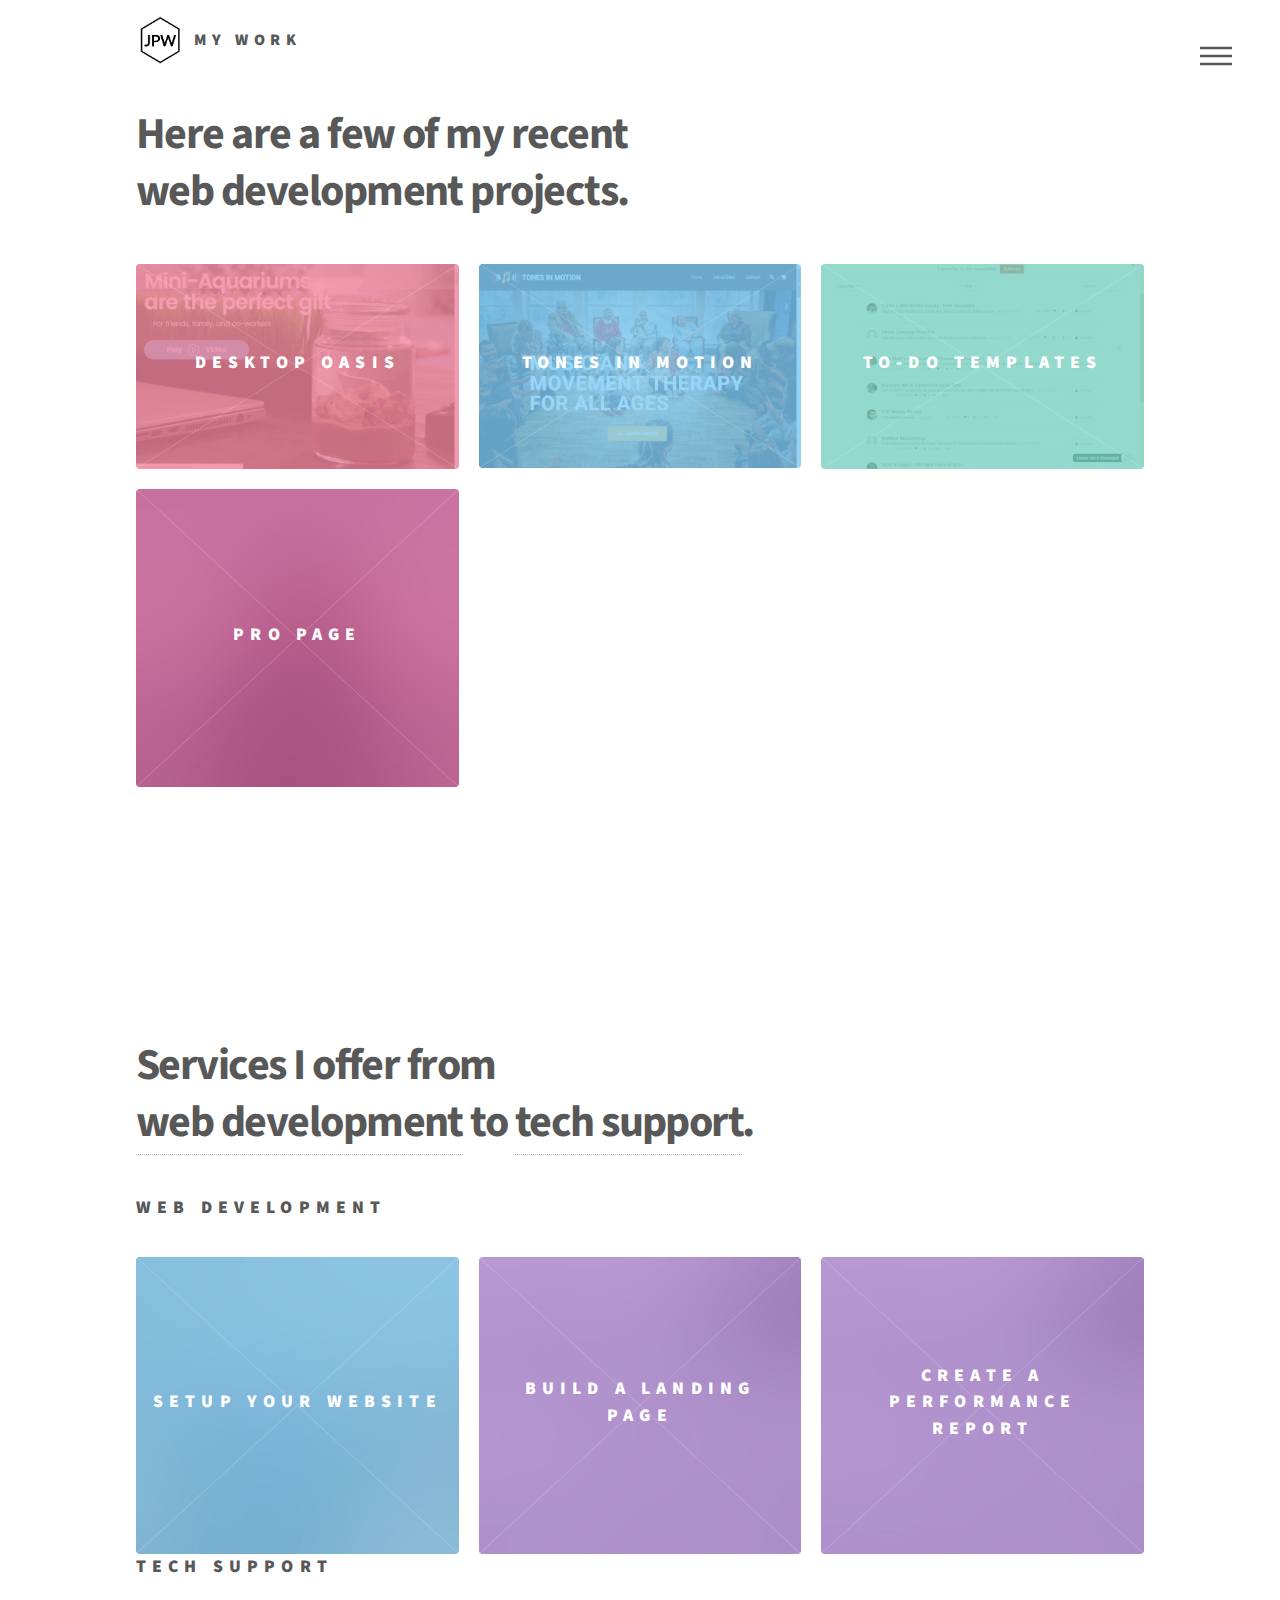
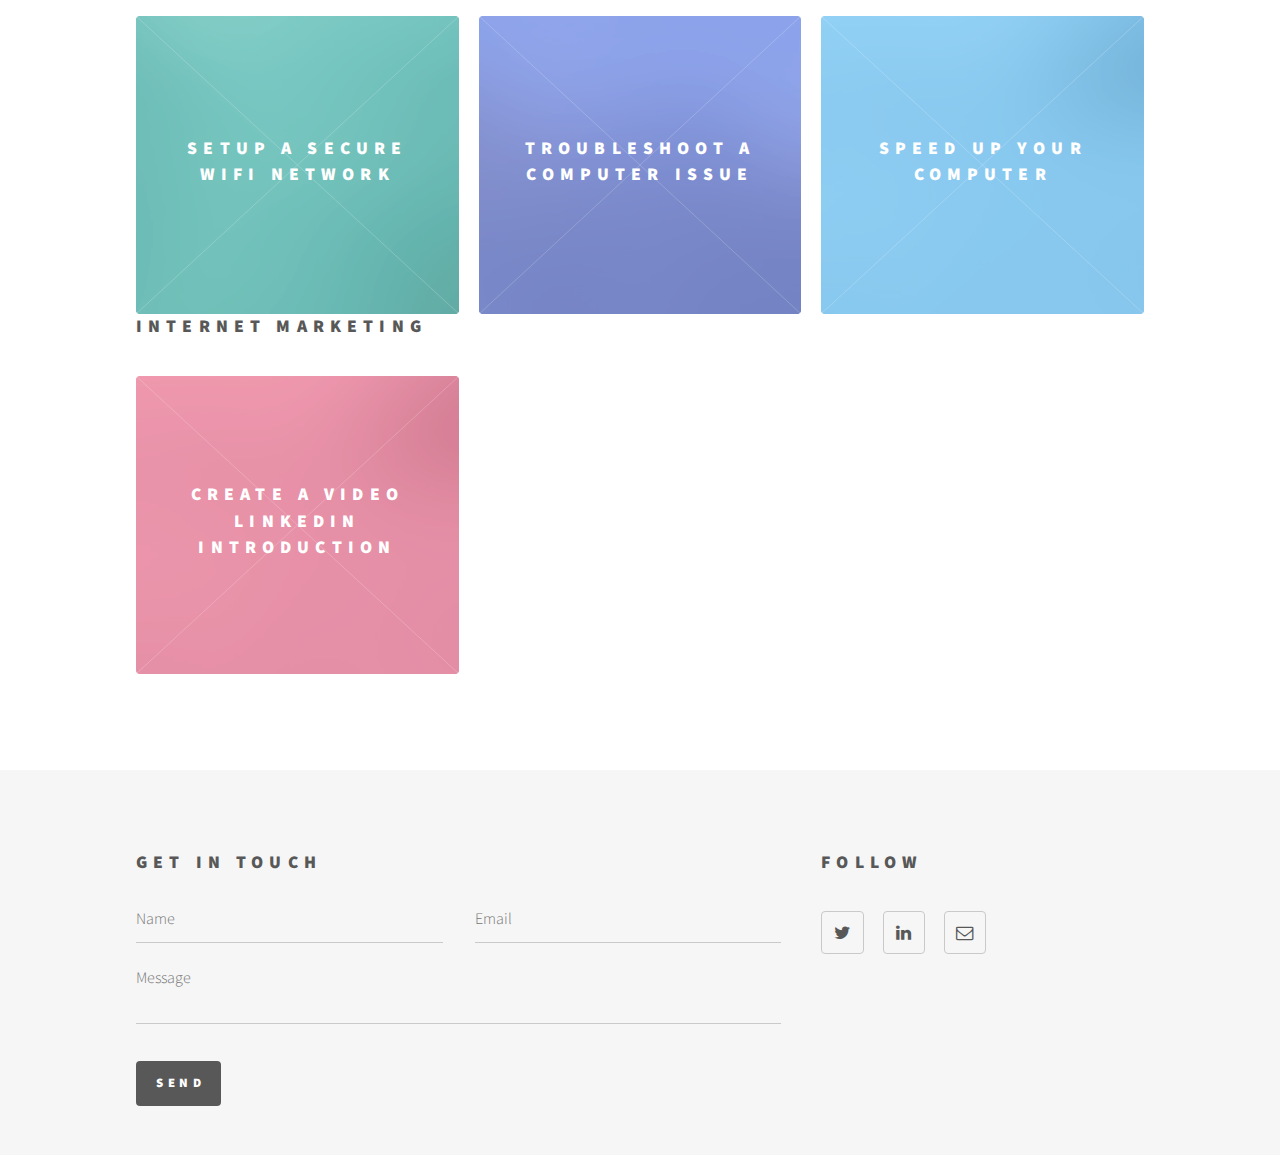
<file: portfolio/index.html>
<!DOCTYPE HTML>
<html>
	<head>
		<title>Jeffrey's Portfolio and Services</title>
		<meta charset="utf-8" />
		<meta name="viewport" content="width=device-width, initial-scale=1" />
		<!--[if lte IE 8]><script src="assets/js/ie/html5shiv.js"></script><![endif]-->
		<link rel="stylesheet" href="assets/css/main.css" />
		<!--[if lte IE 9]><link rel="stylesheet" href="assets/css/ie9.css" /><![endif]-->
		<!--[if lte IE 8]><link rel="stylesheet" href="assets/css/ie8.css" /><![endif]-->
	</head>
	<body>
		<!-- Wrapper -->
			<div id="wrapper">

				<!-- Header -->
					<header id="header">
						<div class="inner">

							<!-- Logo -->
								<a href="index.html" class="logo">
									<span class="symbol"><img src="images/jpw-badge.png" alt="" /></span><span class="title">My Work</span>
								</a>

							<!-- Nav -->
								<nav>
									<ul>
										<li><a href="#menu">Menu</a></li>
									</ul>
								</nav>

						</div>
					</header>

				<!-- Menu -->
					<nav id="menu">
						<h2>Menu</h2>
						<ul>
							<li><a href="https://jeffreypwyman.com">Home</a></li>
							<li><a href="index.html">Portfolio</a></li>
							<li><a href="index.html#services">Services</a></li>
							<li><a href="https://blog.jeffreypwyman.com">Blog</a></li>
							<li><a href="http://newsletter.jeffreypwyman.com">Newsletter</a></li>
							<li><a href="about.html">About</a></li>
							<li><a href="index.html#contact">Contact</a></li>
						</ul>
					</nav>

				<!-- Main -->
					<div id="main">
						<div class="inner">
							<header>
								<h1>Here are a few of my recent </br>web development projects.</h1>
								<!-- <p>Each project was designed to solve a problem. For example:
									<ul>
										<li>How might I establish a retail brand?</li>
										<li>How might I process payments from customers?</li>
										<li>How might I build a web product for my user base?</li>
									</ul>
								</p> -->
							</header>
							<section class="tiles">
								<article class="style1">
									<span class="image">
										<img src="images/desktopoasis.gif" alt="" />
									</span>
									<a href="#">
										<h2>Desktop Oasis</h2>
										<div class="content">
											<p>Website Development for B2B Retail</p>
										</div>
									</a>
								</article>
								<article class="style2">
									<span class="image">
										<img src="images/tonesinmotion.gif" alt="" />
									</span>
									<a href="#">
										<h2>Tones in Motion</h2>
										<div class="content">
											<p>Website Development and Graphics</p>
										</div>
									</a>
								</article>
								<article class="style3">
									<span class="image">
										<img src="images/todotemplates.gif" alt="" />
									</span>
									<a href="#">
										<h2>To-Do Templates</h2>
										<div class="content">
											<p>Website Development and Community Building</p>
										</div>
									</a>
								</article>
								<article class="style4">
									<span class="image">
										<img src="images/pic04.jpg" alt="" />
									</span>
									<a href="#">
										<h2>Pro Page</h2>
										<div class="content">
											<p>Sed nisl arcu euismod sit amet nisi lorem etiam dolor veroeros et feugiat.</p>
										</div>
									</a>
								</article>
								<!--<article class="style5">
									<span class="image">
										<img src="images/pic05.jpg" alt="" />
									</span>
									<a href="#">
										<h2>Aliquam</h2>
										<div class="content">
											<p>Sed nisl arcu euismod sit amet nisi lorem etiam dolor veroeros et feugiat.</p>
										</div>
									</a>
								</article>
								<article class="style6">
									<span class="image">
										<img src="images/pic06.jpg" alt="" />
									</span>
									<a href="#">
										<h2>Veroeros</h2>
										<div class="content">
											<p>Sed nisl arcu euismod sit amet nisi lorem etiam dolor veroeros et feugiat.</p>
										</div>
									</a>
								</article>-->

							</section>
						</div>

				<div class="inner" style="padding-top:250px;">
						<!-- services -->
						<header>
							<h1 id="services">Services I offer from </br><a href="#">web development</a> to <a href="#">tech support</a>.</h1>
							<h2>Web Development</h2>
						</header>

						<section class="tiles">
							<!-- <article class="style1">
								<span class="image">
									<img src="images/pic01.jpg" alt="" />
								</span>
								<a href="#">
									<h2>Choose a Website Platform</h2>
									<div class="content">
										<p>Website Development and Retail Marketing</p>
									</div>
								</a>
							</article> -->
							<article class="style2">
								<span class="image">
									<img src="images/pic01.jpg" alt="" />
								</span>
								<a href="#">
									<h2>Setup Your Website</h2>
									<div class="content">
										<p>Website Development and Graphics</p>
									</div>
								</a>
							</article>
							<!-- <article class="style3">
								<span class="image">
									<img src="images/pic01.jpg" alt="" />
								</span>
								<a href="#">
									<h2>Install SSL Certificate</h2>
									<div class="content">
										<p>Website Development and Community Building</p>
									</div>
								</a>
							</article> -->
							 <!-- <article class="style4">
								<span class="image">
									<img src="images/pic04.jpg" alt="" />
								</span>
								<a href="#">
									<h2>Setup Email for Your Domain</h2>
									<div class="content">
										<p>Sed nisl arcu euismod sit amet nisi lorem etiam dolor veroeros et feugiat.</p>
									</div>
								</a>
							</article> -->
							<article class="style5">
								<span class="image">
									<img src="images/pic05.jpg" alt="" />
								</span>
								<a href="#">
									<h2>Build a Landing Page</h2>
									<div class="content">
										<p>Sed nisl arcu euismod sit amet nisi lorem etiam dolor veroeros et feugiat.</p>
									</div>
								</a>
							</article>
							<!-- <article class="style6">
								<span class="image">
									<img src="images/pic06.jpg" alt="" />
								</span>
								<a href="#">
									<h2>Setup Email Marketing Campaigns</h2>
									<div class="content">
										<p>Sed nisl arcu euismod sit amet nisi lorem etiam dolor veroeros et feugiat.</p>
									</div>
								</a>
							</article> -->
							<!-- <article class="style4">
						 	<span class="image">
						 		<img src="images/pic04.jpg" alt="" />
						 	</span>
						 	<a href="#">
						 		<h2>Setup Website Analytics</h2>
						 		<div class="content">
						 			<p>Sed nisl arcu euismod sit amet nisi lorem etiam dolor veroeros et feugiat.</p>
						 		</div>
						 	</a>
						 </article> -->
						 <article class="style5">
						 	<span class="image">
						 		<img src="images/pic05.jpg" alt="" />
						 	</span>
						 	<a href="#">
						 		<h2>Create a Performance Report</h2>
						 		<div class="content">
						 			<p>Sed nisl arcu euismod sit amet nisi lorem etiam dolor veroeros et feugiat.</p>
						 		</div>
						 	</a>
						 </article>
						 <!-- <article class="style6">
						 	<span class="image">
						 		<img src="images/pic06.jpg" alt="" />
						 	</span>
						 	<a href="#">
						 		<h2>Optimize Website Performance</h2>
						 		<div class="content">
						 			<p>Sed nisl arcu euismod sit amet nisi lorem etiam dolor veroeros et feugiat.</p>
						 		</div>
						 	</a>
						 </article> -->
						</section>

						<header>
							<h2>Tech Support</h2>
						</header>
						<section class="tiles">
							<!-- <article class="style1">
								<span class="image">
									<img src="images/pic02.jpg" alt="" />
								</span>
								<a href="#">
									<h2>Setup a New Computer</h2>
									<div class="content">
										<p>Website Development and Retail Marketing</p>
									</div>
								</a>
							</article> -->
							<!-- <article class="style2">
								<span class="image">
									<img src="images/pic02.jpg" alt="" />
								</span>
								<a href="#">
									<h2>Setup a New Mobile Device</h2>
									<div class="content">
										<p>Website Development and Graphics</p>
									</div>
								</a>
							</article> -->
							<article class="style3">
								<span class="image">
									<img src="images/pic02.jpg" alt="" />
								</span>
								<a href="#">
									<h2>Setup a Secure WiFi Network</h2>
									<div class="content">
										<p>Website Development and Community Building</p>
									</div>
								</a>
							</article>
							<!--
							 <article class="style4">
								<span class="image">
									<img src="images/pic04.jpg" alt="" />
								</span>
								<a href="#">
									<h2>Setup a New Printer</h2>
									<div class="content">
										<p>Sed nisl arcu euismod sit amet nisi lorem etiam dolor veroeros et feugiat.</p>
									</div>
								</a>
							</article>
							<article class="style5">
								<span class="image">
									<img src="images/pic05.jpg" alt="" />
								</span>
								<a href="#">
									<h2>Install or Uninstall Software</h2>
									<div class="content">
										<p>Sed nisl arcu euismod sit amet nisi lorem etiam dolor veroeros et feugiat.</p>
									</div>
								</a>
							</article> -->
							<article class="style6">
								<span class="image">
									<img src="images/pic06.jpg" alt="" />
								</span>
								<a href="#">
									<h2>Troubleshoot a Computer Issue</h2>
									<div class="content">
										<p>Sed nisl arcu euismod sit amet nisi lorem etiam dolor veroeros et feugiat.</p>
									</div>
								</a>
							</article>
							<!-- <article class="style1">
								<span class="image">
									<img src="images/pic05.jpg" alt="" />
								</span>
								<a href="#">
									<h2>Remove Virus or Malware</h2>
									<div class="content">
										<p>Website Development and Retail Marketing</p>
									</div>
								</a>
							</article> -->
							<article class="style2">
								<span class="image">
									<img src="images/pic05.jpg" alt="" />
								</span>
								<a href="#">
									<h2>Speed Up Your Computer</h2>
									<div class="content">
										<p>Website Development and Graphics</p>
									</div>
								</a>
							</article>
							<!-- <article class="style3">
								<span class="image">
									<img src="images/pic05.jpg" alt="" />
								</span>
								<a href="#">
									<h2>Backup or Restore Your Computer</h2>
									<div class="content">
										<p>Website Development and Community Building</p>
									</div>
								</a>
							</article> -->

						</section>
						<!-- end tech support -->

						<header>
							<h2>Internet Marketing</h2>
						</header>
						<section class="tiles">
							<article class="style1">
								<span class="image">
									<img src="images/pic05.jpg" alt="" />
								</span>
								<a href="#">
									<h2>Create a Video LinkedIn Introduction</h2>
									<div class="content">
										<p>Website Development and Retail Marketing</p>
									</div>
								</a>
							</article>
							<!-- <article class="style2">
								<span class="image">
									<img src="images/pic05.jpg" alt="" />
								</span>
								<a href="#">
									<h2>Setup Social Media Accounts</h2>
									<div class="content">
										<p>Website Development and Graphics</p>
									</div>
								</a>
							</article>
							<article class="style3">
								<span class="image">
									<img src="images/pic05.jpg" alt="" />
								</span>
								<a href="#">
									<h2>Setup Business Automation</h2>
									<div class="content">
										<p>Website Development and Community Building</p>
									</div>
								</a>
							</article> -->

						</section>
						<!-- end internet marketing -->

						</div>
					</div>

				<!-- Footer -->
					<footer id="footer">
						<div class="inner">
							<section id="contact">
								<h2>Get in touch</h2>
								<form method="post" action="#">
									<div class="field half first">
										<input type="text" name="name" id="name" placeholder="Name" />
									</div>
									<div class="field half">
										<input type="email" name="email" id="email" placeholder="Email" />
									</div>
									<div class="field">
										<textarea name="message" id="message" placeholder="Message"></textarea>
									</div>
									<ul class="actions">
										<li><input type="submit" value="Send" class="special" /></li>
									</ul>
								</form>
							</section>
							<section>
								<h2>Follow</h2>
								<ul class="icons">
									<li><a href="#" class="icon style2 fa-twitter"><span class="label">Twitter</span></a></li>
									<li><a href="#" class="icon style2 fa-linkedin"><span class="label">LinkedIn</span></a></li>
									<!-- <li><a href="#" class="icon style2 fa-instagram"><span class="label">Instagram</span></a></li>
									<li><a href="#" class="icon style2 fa-dribbble"><span class="label">Dribbble</span></a></li>
									<li><a href="#" class="icon style2 fa-github"><span class="label">GitHub</span></a></li>
									<li><a href="#" class="icon style2 fa-500px"><span class="label">500px</span></a></li>
									<li><a href="#" class="icon style2 fa-phone"><span class="label">Phone</span></a></li> -->
									<li><a href="#" class="icon style2 fa-envelope-o"><span class="label">Email</span></a></li>
								</ul>
							</section>
						</div>
					</footer>

			</div>

		<!-- Scripts -->
			<script src="assets/js/jquery.min.js"></script>
			<script src="assets/js/skel.min.js"></script>
			<script src="assets/js/util.js"></script>
			<!--[if lte IE 8]><script src="assets/js/ie/respond.min.js"></script><![endif]-->
			<script src="assets/js/main.js"></script>


	</body>
</html>
</file>
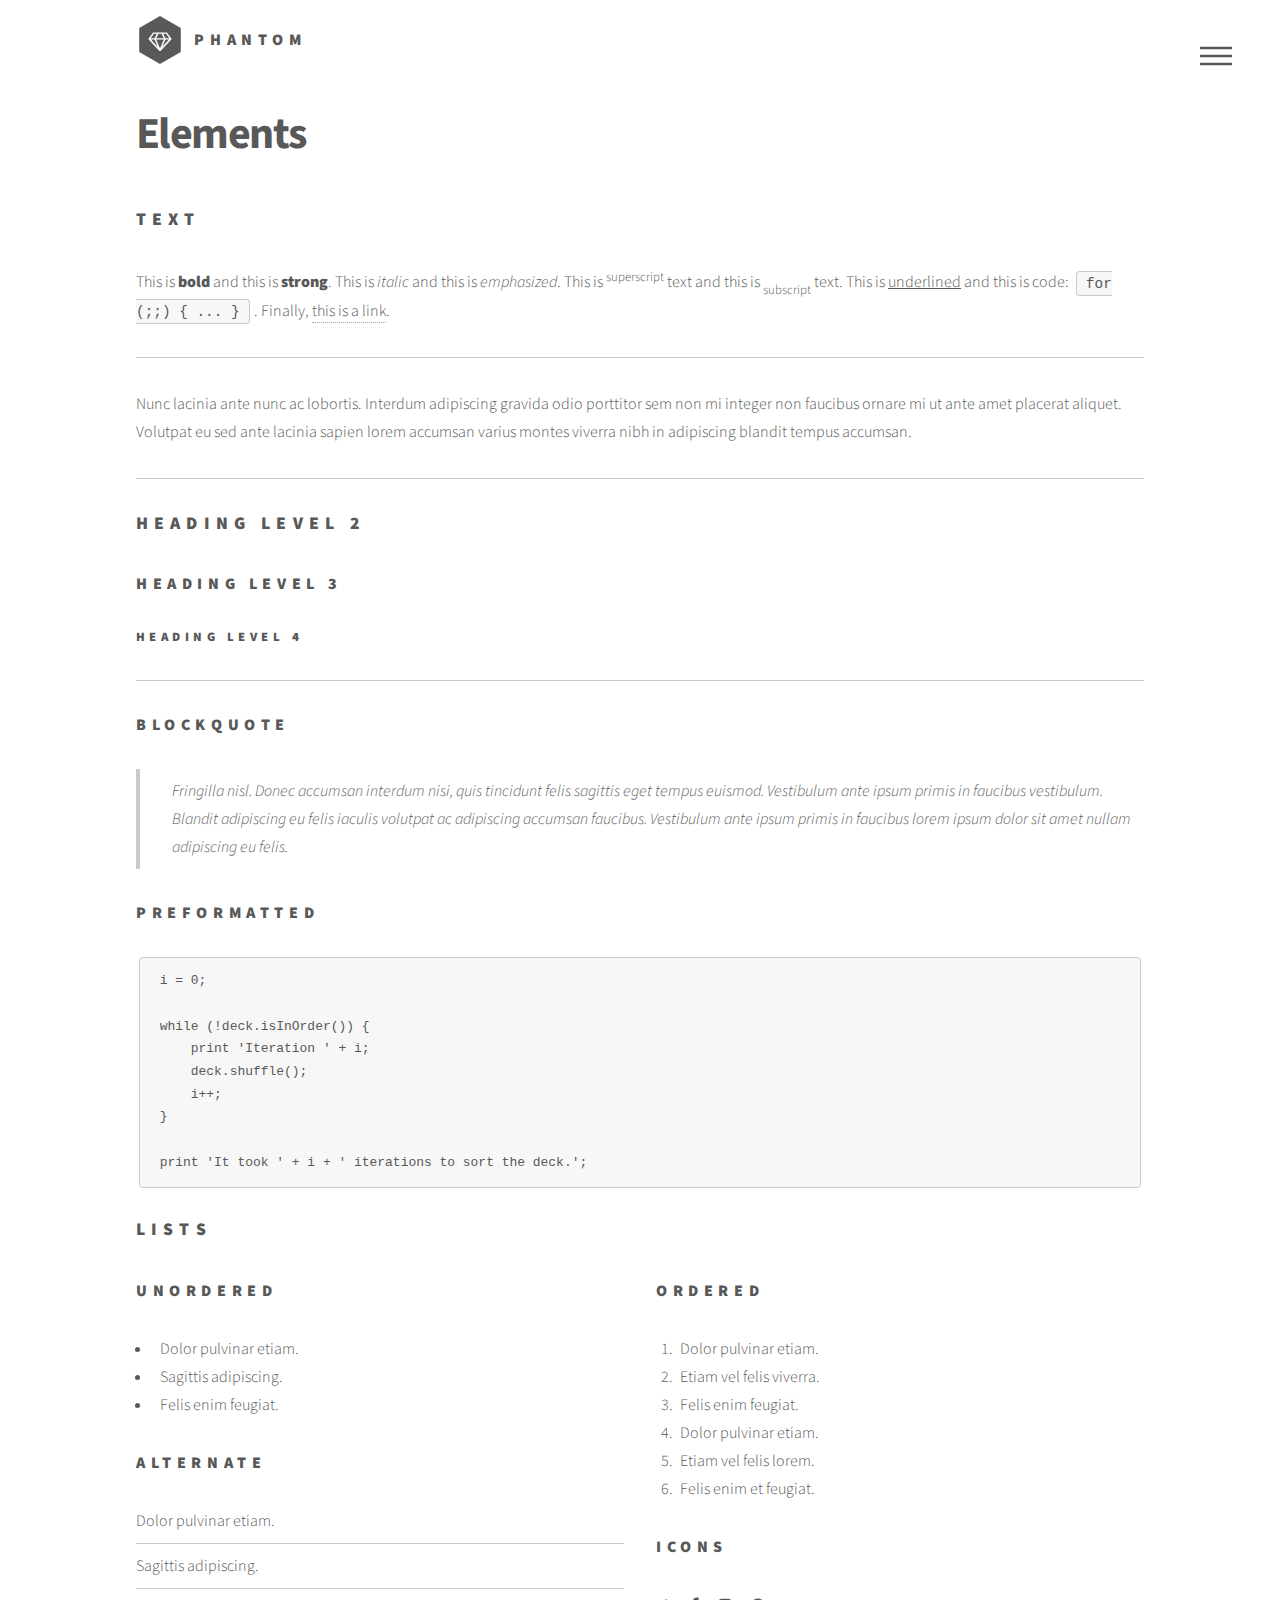
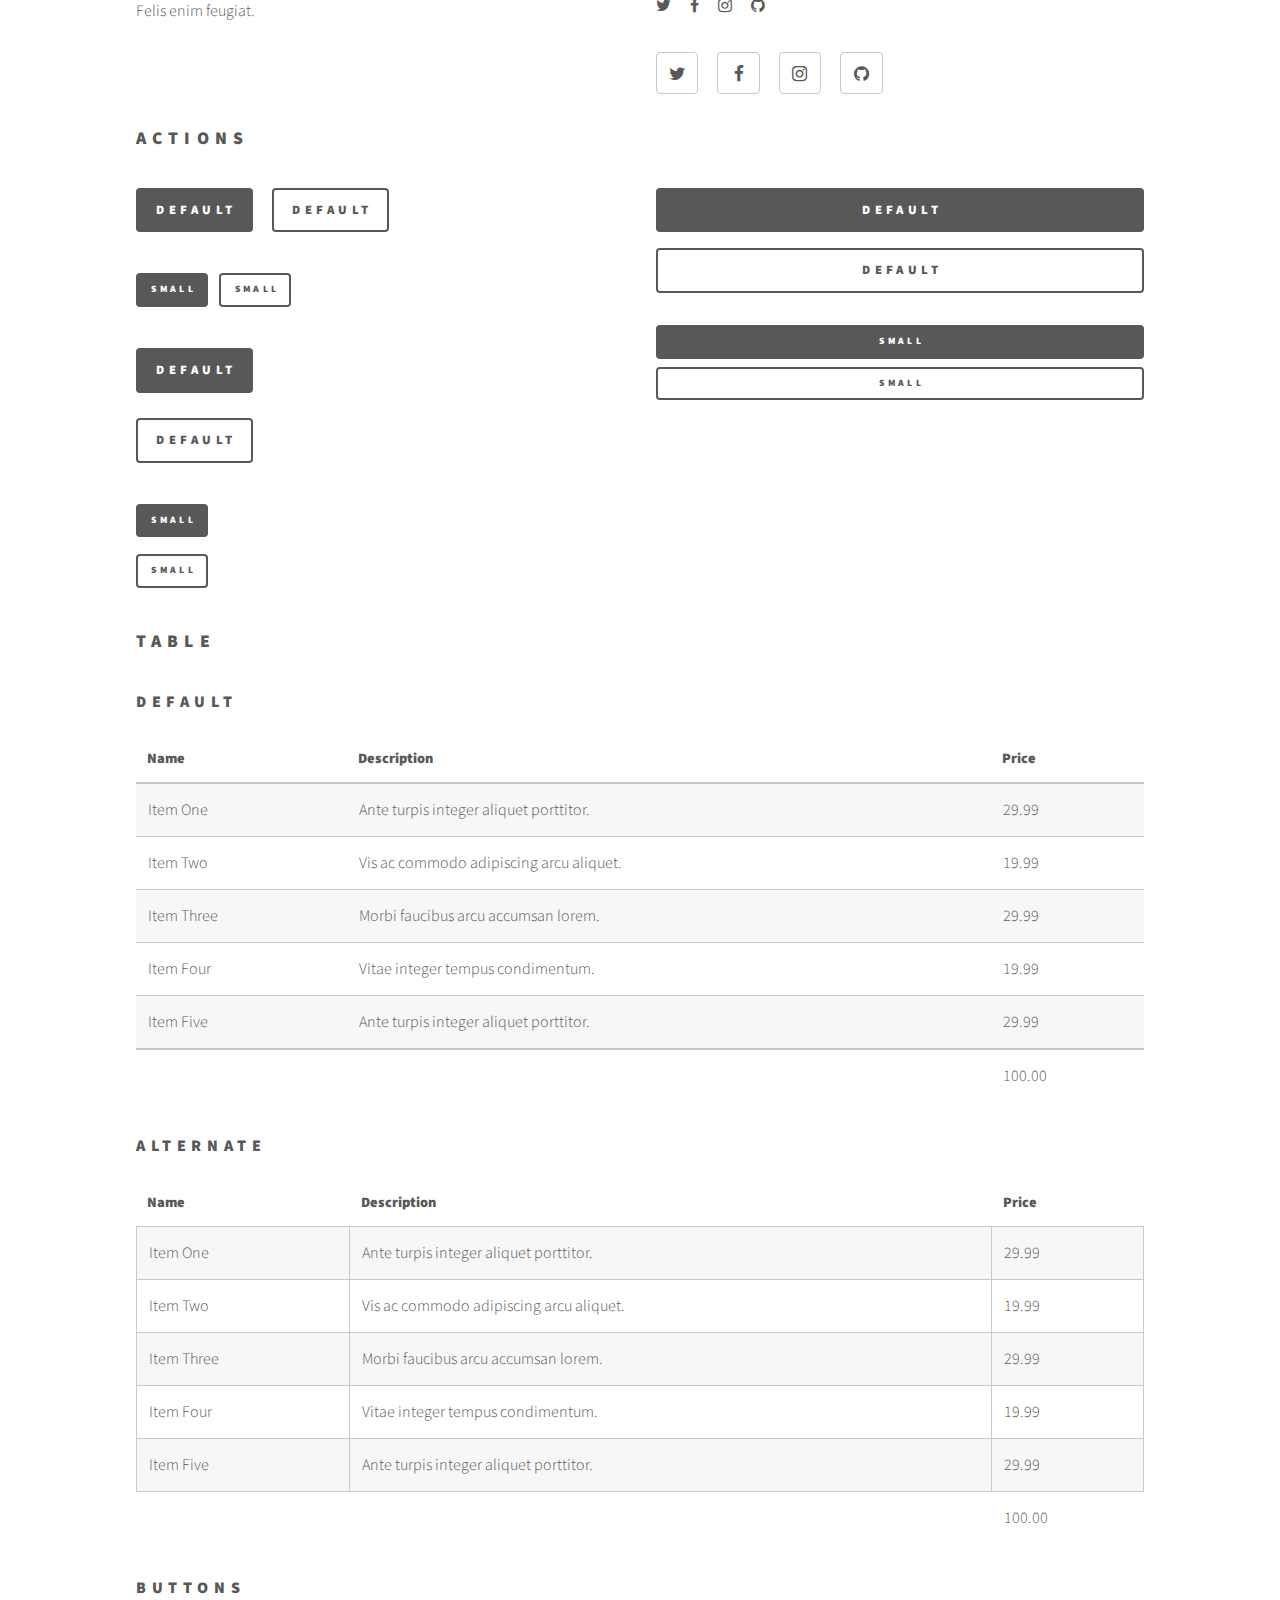
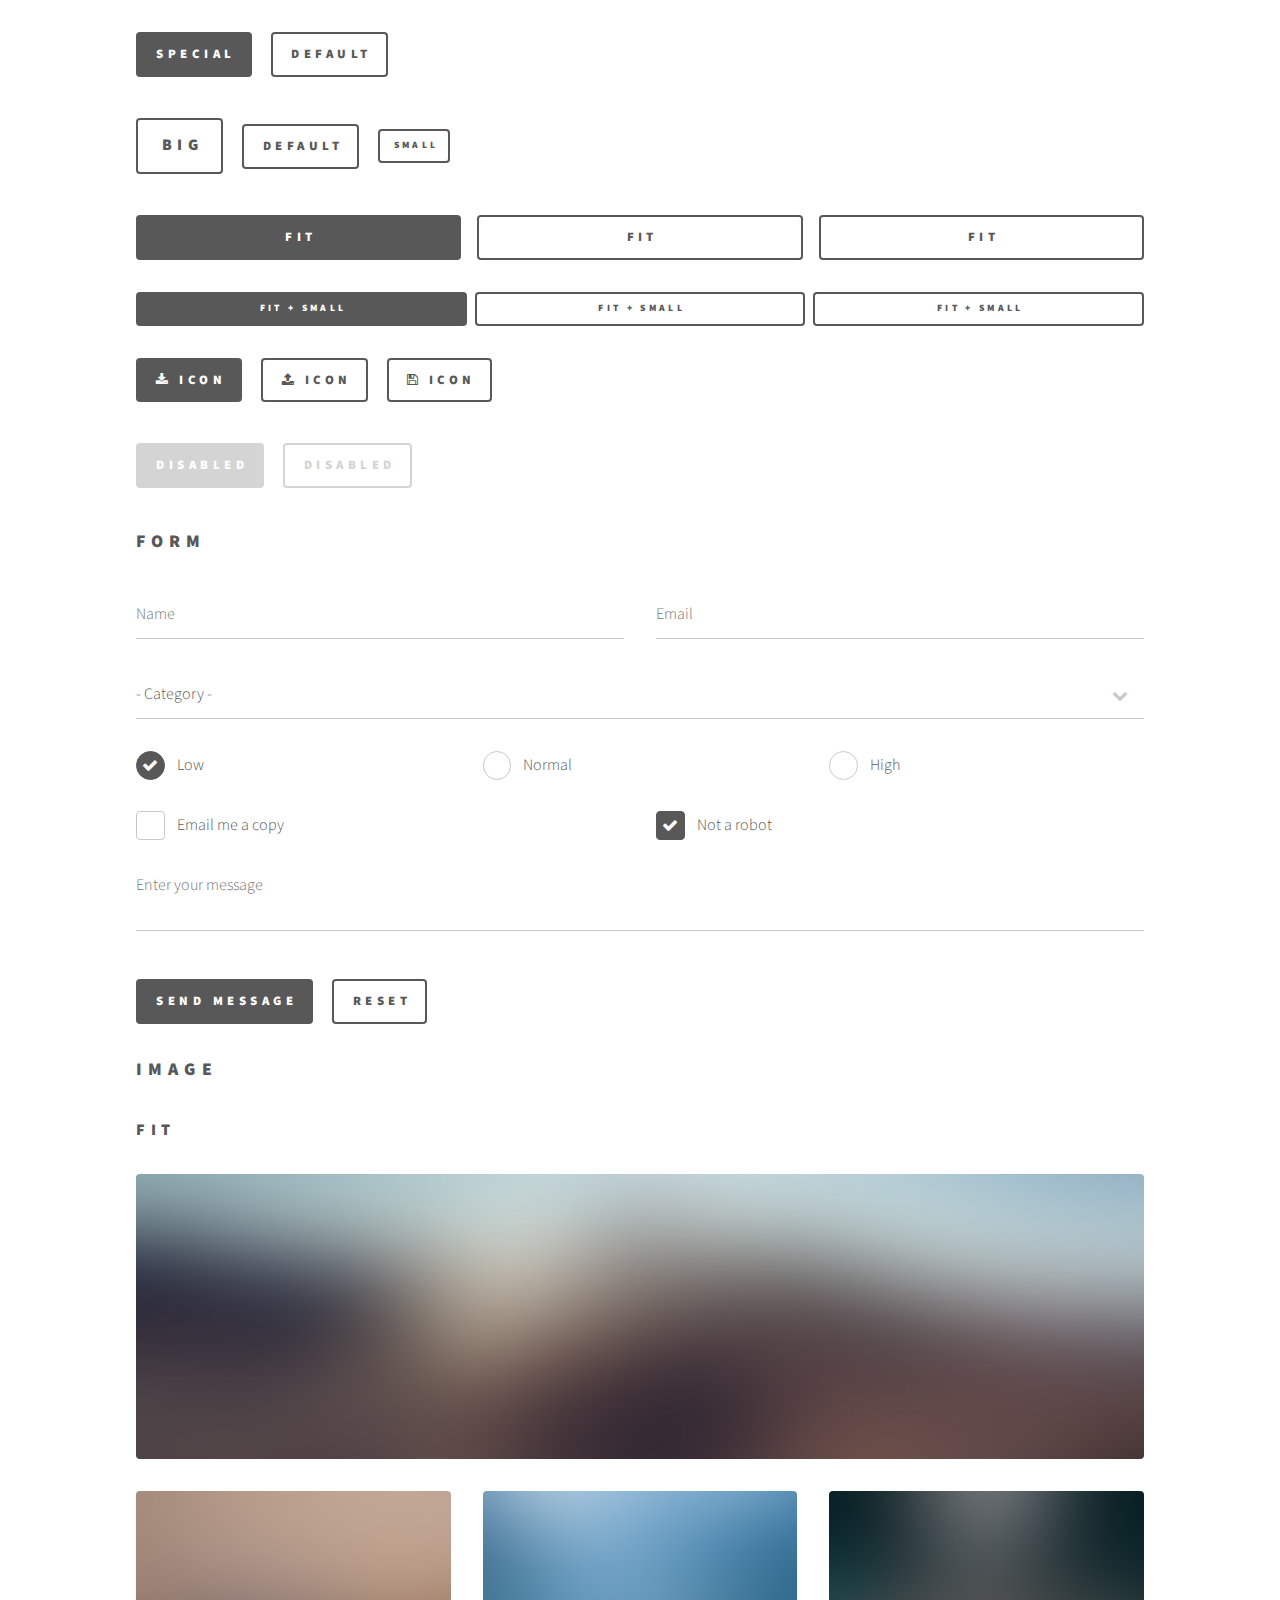
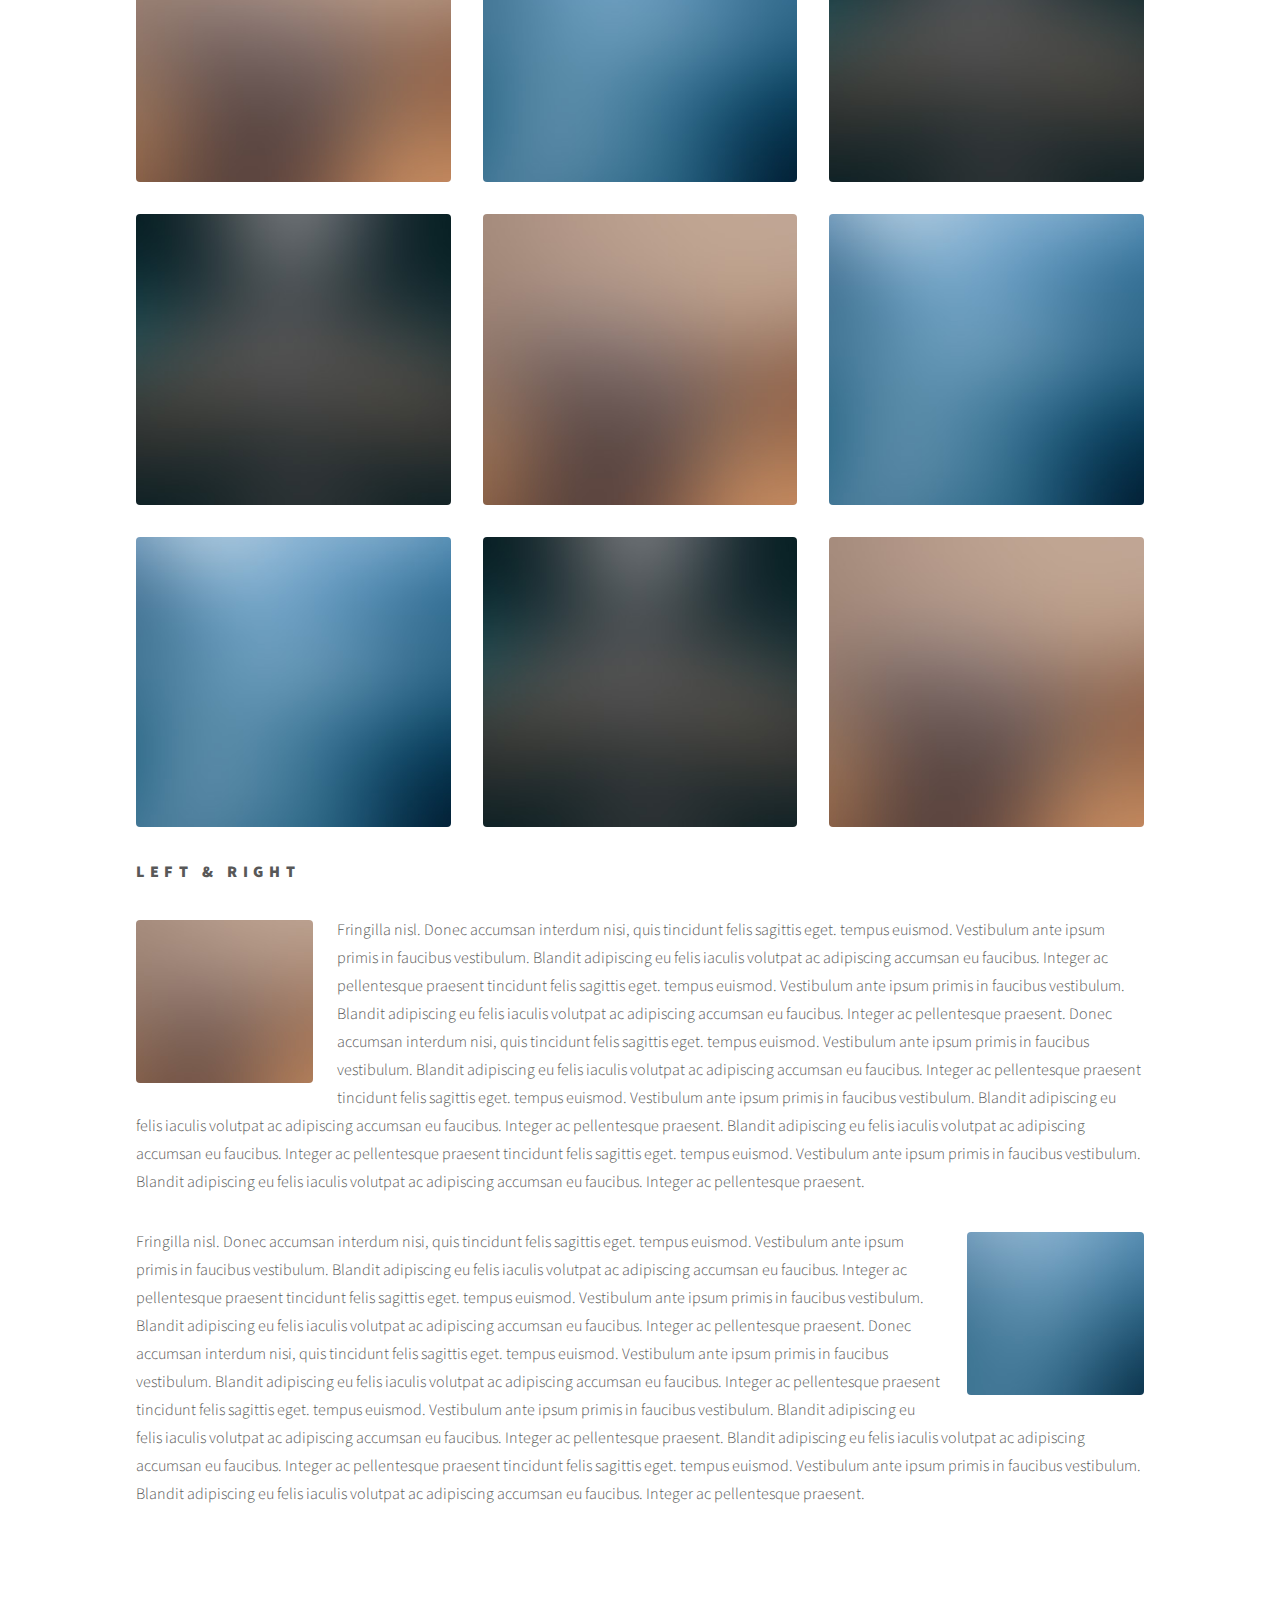
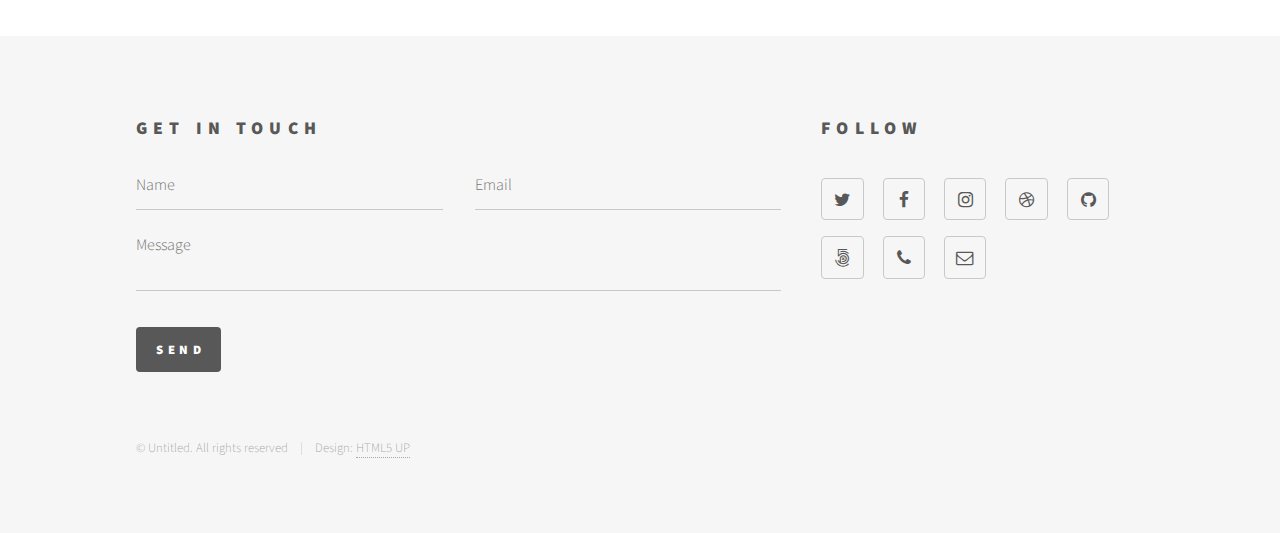
<file: portfolio/elements.html>
<!DOCTYPE HTML>
<!--
	Phantom by HTML5 UP
	html5up.net | @ajlkn
	Free for personal and commercial use under the CCA 3.0 license (html5up.net/license)
-->
<html>
	<head>
		<title>Elements - Phantom by HTML5 UP</title>
		<meta charset="utf-8" />
		<meta name="viewport" content="width=device-width, initial-scale=1" />
		<!--[if lte IE 8]><script src="assets/js/ie/html5shiv.js"></script><![endif]-->
		<link rel="stylesheet" href="assets/css/main.css" />
		<!--[if lte IE 9]><link rel="stylesheet" href="assets/css/ie9.css" /><![endif]-->
		<!--[if lte IE 8]><link rel="stylesheet" href="assets/css/ie8.css" /><![endif]-->
	</head>
	<body>
		<!-- Wrapper -->
			<div id="wrapper">

				<!-- Header -->
					<header id="header">
						<div class="inner">

							<!-- Logo -->
								<a href="index.html" class="logo">
									<span class="symbol"><img src="images/logo.svg" alt="" /></span><span class="title">Phantom</span>
								</a>

							<!-- Nav -->
								<nav>
									<ul>
										<li><a href="#menu">Menu</a></li>
									</ul>
								</nav>

						</div>
					</header>

				<!-- Menu -->
					<nav id="menu">
						<h2>Menu</h2>
						<ul>
							<li><a href="index.html">Home</a></li>
							<li><a href="generic.html">Ipsum veroeros</a></li>
							<li><a href="generic.html">Tempus etiam</a></li>
							<li><a href="generic.html">Consequat dolor</a></li>
							<li><a href="elements.html">Elements</a></li>
						</ul>
					</nav>

				<!-- Main -->
					<div id="main">
						<div class="inner">
							<h1>Elements</h1>

							<!-- Text -->
								<section>
									<h2>Text</h2>
									<p>This is <b>bold</b> and this is <strong>strong</strong>. This is <i>italic</i> and this is <em>emphasized</em>.
									This is <sup>superscript</sup> text and this is <sub>subscript</sub> text.
									This is <u>underlined</u> and this is code: <code>for (;;) { ... }</code>. Finally, <a href="#">this is a link</a>.</p>
									<hr />
									<p>Nunc lacinia ante nunc ac lobortis. Interdum adipiscing gravida odio porttitor sem non mi integer non faucibus ornare mi ut ante amet placerat aliquet. Volutpat eu sed ante lacinia sapien lorem accumsan varius montes viverra nibh in adipiscing blandit tempus accumsan.</p>
									<hr />
									<h2>Heading Level 2</h2>
									<h3>Heading Level 3</h3>
									<h4>Heading Level 4</h4>
									<hr />
									<h3>Blockquote</h3>
									<blockquote>Fringilla nisl. Donec accumsan interdum nisi, quis tincidunt felis sagittis eget tempus euismod. Vestibulum ante ipsum primis in faucibus vestibulum. Blandit adipiscing eu felis iaculis volutpat ac adipiscing accumsan faucibus. Vestibulum ante ipsum primis in faucibus lorem ipsum dolor sit amet nullam adipiscing eu felis.</blockquote>
									<h3>Preformatted</h3>
									<pre><code>i = 0;

while (!deck.isInOrder()) {
    print 'Iteration ' + i;
    deck.shuffle();
    i++;
}

print 'It took ' + i + ' iterations to sort the deck.';</code></pre>
								</section>

							<!-- Lists -->
								<section>
									<h2>Lists</h2>
									<div class="row">
										<div class="6u 12u$(medium)">
											<h3>Unordered</h3>
											<ul>
												<li>Dolor pulvinar etiam.</li>
												<li>Sagittis adipiscing.</li>
												<li>Felis enim feugiat.</li>
											</ul>
											<h3>Alternate</h3>
											<ul class="alt">
												<li>Dolor pulvinar etiam.</li>
												<li>Sagittis adipiscing.</li>
												<li>Felis enim feugiat.</li>
											</ul>
										</div>
										<div class="6u$ 12u$(medium)">
											<h3>Ordered</h3>
											<ol>
												<li>Dolor pulvinar etiam.</li>
												<li>Etiam vel felis viverra.</li>
												<li>Felis enim feugiat.</li>
												<li>Dolor pulvinar etiam.</li>
												<li>Etiam vel felis lorem.</li>
												<li>Felis enim et feugiat.</li>
											</ol>
											<h3>Icons</h3>
											<ul class="icons">
												<li><a href="#" class="icon style1 fa-twitter"><span class="label">Twitter</span></a></li>
												<li><a href="#" class="icon style1 fa-facebook"><span class="label">Facebook</span></a></li>
												<li><a href="#" class="icon style1 fa-instagram"><span class="label">Instagram</span></a></li>
												<li><a href="#" class="icon style1 fa-github"><span class="label">Github</span></a></li>
											</ul>
											<ul class="icons">
												<li><a href="#" class="icon style2 fa-twitter"><span class="label">Twitter</span></a></li>
												<li><a href="#" class="icon style2 fa-facebook"><span class="label">Facebook</span></a></li>
												<li><a href="#" class="icon style2 fa-instagram"><span class="label">Instagram</span></a></li>
												<li><a href="#" class="icon style2 fa-github"><span class="label">Github</span></a></li>
											</ul>
										</div>
									</div>
									<h2>Actions</h2>
									<div class="row">
										<div class="6u 12u$(medium)">
											<ul class="actions">
												<li><a href="#" class="button special">Default</a></li>
												<li><a href="#" class="button">Default</a></li>
											</ul>
											<ul class="actions small">
												<li><a href="#" class="button special small">Small</a></li>
												<li><a href="#" class="button small">Small</a></li>
											</ul>
											<ul class="actions vertical">
												<li><a href="#" class="button special">Default</a></li>
												<li><a href="#" class="button">Default</a></li>
											</ul>
											<ul class="actions vertical small">
												<li><a href="#" class="button special small">Small</a></li>
												<li><a href="#" class="button small">Small</a></li>
											</ul>
										</div>
										<div class="6u 12u$(medium)">
											<ul class="actions vertical">
												<li><a href="#" class="button special fit">Default</a></li>
												<li><a href="#" class="button fit">Default</a></li>
											</ul>
											<ul class="actions vertical small">
												<li><a href="#" class="button special small fit">Small</a></li>
												<li><a href="#" class="button small fit">Small</a></li>
											</ul>
										</div>
									</div>
								</section>

							<!-- Table -->
								<section>
									<h2>Table</h2>
									<h3>Default</h3>
									<div class="table-wrapper">
										<table>
											<thead>
												<tr>
													<th>Name</th>
													<th>Description</th>
													<th>Price</th>
												</tr>
											</thead>
											<tbody>
												<tr>
													<td>Item One</td>
													<td>Ante turpis integer aliquet porttitor.</td>
													<td>29.99</td>
												</tr>
												<tr>
													<td>Item Two</td>
													<td>Vis ac commodo adipiscing arcu aliquet.</td>
													<td>19.99</td>
												</tr>
												<tr>
													<td>Item Three</td>
													<td> Morbi faucibus arcu accumsan lorem.</td>
													<td>29.99</td>
												</tr>
												<tr>
													<td>Item Four</td>
													<td>Vitae integer tempus condimentum.</td>
													<td>19.99</td>
												</tr>
												<tr>
													<td>Item Five</td>
													<td>Ante turpis integer aliquet porttitor.</td>
													<td>29.99</td>
												</tr>
											</tbody>
											<tfoot>
												<tr>
													<td colspan="2"></td>
													<td>100.00</td>
												</tr>
											</tfoot>
										</table>
									</div>

									<h3>Alternate</h3>
									<div class="table-wrapper">
										<table class="alt">
											<thead>
												<tr>
													<th>Name</th>
													<th>Description</th>
													<th>Price</th>
												</tr>
											</thead>
											<tbody>
												<tr>
													<td>Item One</td>
													<td>Ante turpis integer aliquet porttitor.</td>
													<td>29.99</td>
												</tr>
												<tr>
													<td>Item Two</td>
													<td>Vis ac commodo adipiscing arcu aliquet.</td>
													<td>19.99</td>
												</tr>
												<tr>
													<td>Item Three</td>
													<td> Morbi faucibus arcu accumsan lorem.</td>
													<td>29.99</td>
												</tr>
												<tr>
													<td>Item Four</td>
													<td>Vitae integer tempus condimentum.</td>
													<td>19.99</td>
												</tr>
												<tr>
													<td>Item Five</td>
													<td>Ante turpis integer aliquet porttitor.</td>
													<td>29.99</td>
												</tr>
											</tbody>
											<tfoot>
												<tr>
													<td colspan="2"></td>
													<td>100.00</td>
												</tr>
											</tfoot>
										</table>
									</div>
								</section>

							<!-- Buttons -->
								<section>
									<h3>Buttons</h3>
									<ul class="actions">
										<li><a href="#" class="button special">Special</a></li>
										<li><a href="#" class="button">Default</a></li>
									</ul>
									<ul class="actions">
										<li><a href="#" class="button big">Big</a></li>
										<li><a href="#" class="button">Default</a></li>
										<li><a href="#" class="button small">Small</a></li>
									</ul>
									<ul class="actions fit">
										<li><a href="#" class="button special fit">Fit</a></li>
										<li><a href="#" class="button fit">Fit</a></li>
										<li><a href="#" class="button fit">Fit</a></li>
									</ul>
									<ul class="actions fit small">
										<li><a href="#" class="button special fit small">Fit + Small</a></li>
										<li><a href="#" class="button fit small">Fit + Small</a></li>
										<li><a href="#" class="button fit small">Fit + Small</a></li>
									</ul>
									<ul class="actions">
										<li><a href="#" class="button special icon fa-download">Icon</a></li>
										<li><a href="#" class="button icon fa-upload">Icon</a></li>
										<li><a href="#" class="button icon fa-save">Icon</a></li>
									</ul>
									<ul class="actions">
										<li><span class="button special disabled">Disabled</span></li>
										<li><span class="button disabled">Disabled</span></li>
									</ul>
								</section>

							<!-- Form -->
								<section>
									<h2>Form</h2>
									<form method="post" action="#">
										<div class="row uniform">
											<div class="6u 12u$(xsmall)">
												<input type="text" name="demo-name" id="demo-name" value="" placeholder="Name" />
											</div>
											<div class="6u$ 12u$(xsmall)">
												<input type="email" name="demo-email" id="demo-email" value="" placeholder="Email" />
											</div>
											<div class="12u$">
												<div class="select-wrapper">
													<select name="demo-category" id="demo-category">
														<option value="">- Category -</option>
														<option value="1">Manufacturing</option>
														<option value="1">Shipping</option>
														<option value="1">Administration</option>
														<option value="1">Human Resources</option>
													</select>
												</div>
											</div>
											<div class="4u 12u$(small)">
												<input type="radio" id="demo-priority-low" name="demo-priority" checked>
												<label for="demo-priority-low">Low</label>
											</div>
											<div class="4u 12u$(small)">
												<input type="radio" id="demo-priority-normal" name="demo-priority">
												<label for="demo-priority-normal">Normal</label>
											</div>
											<div class="4u$ 12u$(small)">
												<input type="radio" id="demo-priority-high" name="demo-priority">
												<label for="demo-priority-high">High</label>
											</div>
											<div class="6u 12u$(small)">
												<input type="checkbox" id="demo-copy" name="demo-copy">
												<label for="demo-copy">Email me a copy</label>
											</div>
											<div class="6u$ 12u$(small)">
												<input type="checkbox" id="demo-human" name="demo-human" checked>
												<label for="demo-human">Not a robot</label>
											</div>
											<div class="12u$">
												<textarea name="demo-message" id="demo-message" placeholder="Enter your message" rows="6"></textarea>
											</div>
											<div class="12u$">
												<ul class="actions">
													<li><input type="submit" value="Send Message" class="special" /></li>
													<li><input type="reset" value="Reset" /></li>
												</ul>
											</div>
										</div>
									</form>
								</section>

							<!-- Image -->
								<section>
									<h2>Image</h2>
									<h3>Fit</h3>
									<div class="box alt">
										<div class="row uniform">
											<div class="12u$"><span class="image fit"><img src="images/pic13.jpg" alt="" /></span></div>
											<div class="4u"><span class="image fit"><img src="images/pic01.jpg" alt="" /></span></div>
											<div class="4u"><span class="image fit"><img src="images/pic02.jpg" alt="" /></span></div>
											<div class="4u$"><span class="image fit"><img src="images/pic03.jpg" alt="" /></span></div>
											<div class="4u"><span class="image fit"><img src="images/pic03.jpg" alt="" /></span></div>
											<div class="4u"><span class="image fit"><img src="images/pic01.jpg" alt="" /></span></div>
											<div class="4u$"><span class="image fit"><img src="images/pic02.jpg" alt="" /></span></div>
											<div class="4u"><span class="image fit"><img src="images/pic02.jpg" alt="" /></span></div>
											<div class="4u"><span class="image fit"><img src="images/pic03.jpg" alt="" /></span></div>
											<div class="4u$"><span class="image fit"><img src="images/pic01.jpg" alt="" /></span></div>
										</div>
									</div>
									<h3>Left &amp; Right</h3>
									<p><span class="image left"><img src="images/pic14.jpg" alt="" /></span>Fringilla nisl. Donec accumsan interdum nisi, quis tincidunt felis sagittis eget. tempus euismod. Vestibulum ante ipsum primis in faucibus vestibulum. Blandit adipiscing eu felis iaculis volutpat ac adipiscing accumsan eu faucibus. Integer ac pellentesque praesent tincidunt felis sagittis eget. tempus euismod. Vestibulum ante ipsum primis in faucibus vestibulum. Blandit adipiscing eu felis iaculis volutpat ac adipiscing accumsan eu faucibus. Integer ac pellentesque praesent. Donec accumsan interdum nisi, quis tincidunt felis sagittis eget. tempus euismod. Vestibulum ante ipsum primis in faucibus vestibulum. Blandit adipiscing eu felis iaculis volutpat ac adipiscing accumsan eu faucibus. Integer ac pellentesque praesent tincidunt felis sagittis eget. tempus euismod. Vestibulum ante ipsum primis in faucibus vestibulum. Blandit adipiscing eu felis iaculis volutpat ac adipiscing accumsan eu faucibus. Integer ac pellentesque praesent. Blandit adipiscing eu felis iaculis volutpat ac adipiscing accumsan eu faucibus. Integer ac pellentesque praesent tincidunt felis sagittis eget. tempus euismod. Vestibulum ante ipsum primis in faucibus vestibulum. Blandit adipiscing eu felis iaculis volutpat ac adipiscing accumsan eu faucibus. Integer ac pellentesque praesent.</p>
									<p><span class="image right"><img src="images/pic15.jpg" alt="" /></span>Fringilla nisl. Donec accumsan interdum nisi, quis tincidunt felis sagittis eget. tempus euismod. Vestibulum ante ipsum primis in faucibus vestibulum. Blandit adipiscing eu felis iaculis volutpat ac adipiscing accumsan eu faucibus. Integer ac pellentesque praesent tincidunt felis sagittis eget. tempus euismod. Vestibulum ante ipsum primis in faucibus vestibulum. Blandit adipiscing eu felis iaculis volutpat ac adipiscing accumsan eu faucibus. Integer ac pellentesque praesent. Donec accumsan interdum nisi, quis tincidunt felis sagittis eget. tempus euismod. Vestibulum ante ipsum primis in faucibus vestibulum. Blandit adipiscing eu felis iaculis volutpat ac adipiscing accumsan eu faucibus. Integer ac pellentesque praesent tincidunt felis sagittis eget. tempus euismod. Vestibulum ante ipsum primis in faucibus vestibulum. Blandit adipiscing eu felis iaculis volutpat ac adipiscing accumsan eu faucibus. Integer ac pellentesque praesent. Blandit adipiscing eu felis iaculis volutpat ac adipiscing accumsan eu faucibus. Integer ac pellentesque praesent tincidunt felis sagittis eget. tempus euismod. Vestibulum ante ipsum primis in faucibus vestibulum. Blandit adipiscing eu felis iaculis volutpat ac adipiscing accumsan eu faucibus. Integer ac pellentesque praesent.</p>
								</section>

						</div>
					</div>

				<!-- Footer -->
					<footer id="footer">
						<div class="inner">
							<section>
								<h2>Get in touch</h2>
								<form method="post" action="#">
									<div class="field half first">
										<input type="text" name="name" id="name" placeholder="Name" />
									</div>
									<div class="field half">
										<input type="email" name="email" id="email" placeholder="Email" />
									</div>
									<div class="field">
										<textarea name="message" id="message" placeholder="Message"></textarea>
									</div>
									<ul class="actions">
										<li><input type="submit" value="Send" class="special" /></li>
									</ul>
								</form>
							</section>
							<section>
								<h2>Follow</h2>
								<ul class="icons">
									<li><a href="#" class="icon style2 fa-twitter"><span class="label">Twitter</span></a></li>
									<li><a href="#" class="icon style2 fa-facebook"><span class="label">Facebook</span></a></li>
									<li><a href="#" class="icon style2 fa-instagram"><span class="label">Instagram</span></a></li>
									<li><a href="#" class="icon style2 fa-dribbble"><span class="label">Dribbble</span></a></li>
									<li><a href="#" class="icon style2 fa-github"><span class="label">GitHub</span></a></li>
									<li><a href="#" class="icon style2 fa-500px"><span class="label">500px</span></a></li>
									<li><a href="#" class="icon style2 fa-phone"><span class="label">Phone</span></a></li>
									<li><a href="#" class="icon style2 fa-envelope-o"><span class="label">Email</span></a></li>
								</ul>
							</section>
							<ul class="copyright">
								<li>&copy; Untitled. All rights reserved</li><li>Design: <a href="http://html5up.net">HTML5 UP</a></li>
							</ul>
						</div>
					</footer>

			</div>

		<!-- Scripts -->
			<script src="assets/js/jquery.min.js"></script>
			<script src="assets/js/skel.min.js"></script>
			<script src="assets/js/util.js"></script>
			<!--[if lte IE 8]><script src="assets/js/ie/respond.min.js"></script><![endif]-->
			<script src="assets/js/main.js"></script>

	</body>
</html>
</file>
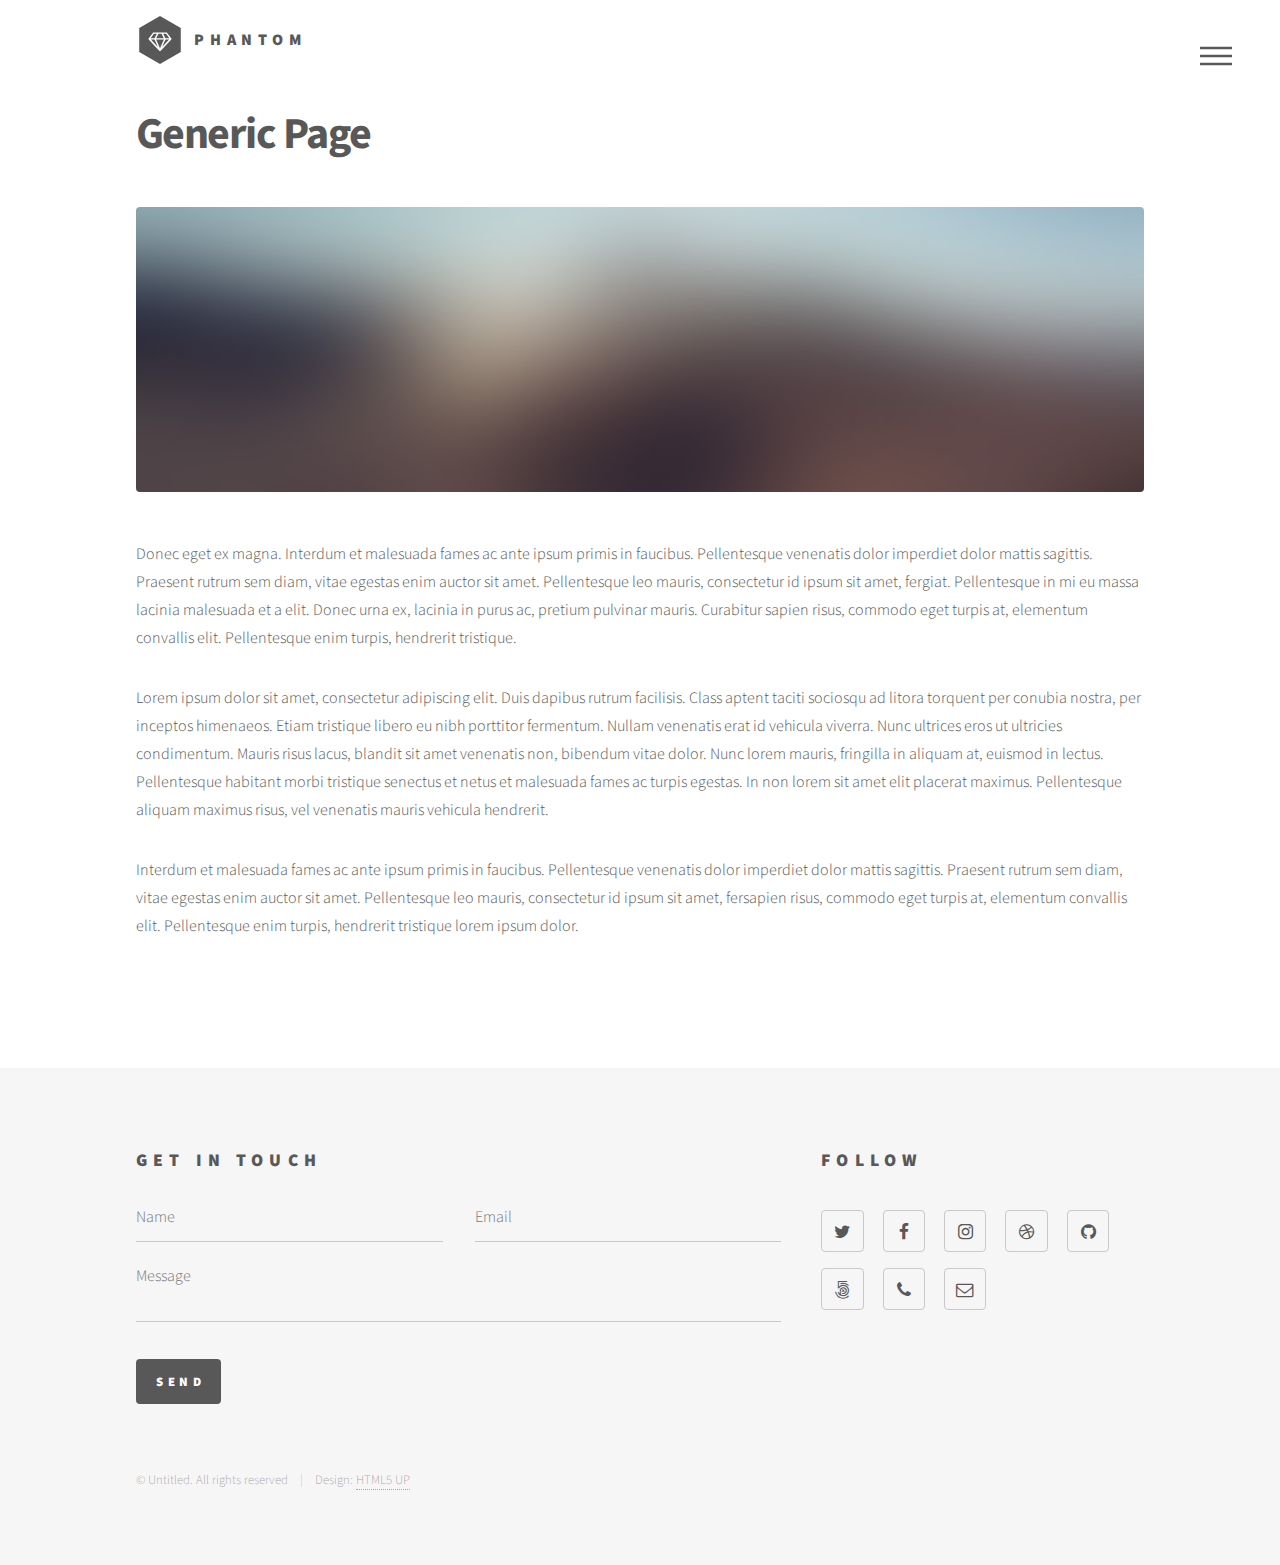
<file: portfolio/generic.html>
<!DOCTYPE HTML>
<!--
	Phantom by HTML5 UP
	html5up.net | @ajlkn
	Free for personal and commercial use under the CCA 3.0 license (html5up.net/license)
-->
<html>
	<head>
		<title>Generic - Phantom by HTML5 UP</title>
		<meta charset="utf-8" />
		<meta name="viewport" content="width=device-width, initial-scale=1" />
		<!--[if lte IE 8]><script src="assets/js/ie/html5shiv.js"></script><![endif]-->
		<link rel="stylesheet" href="assets/css/main.css" />
		<!--[if lte IE 9]><link rel="stylesheet" href="assets/css/ie9.css" /><![endif]-->
		<!--[if lte IE 8]><link rel="stylesheet" href="assets/css/ie8.css" /><![endif]-->
	</head>
	<body>
		<!-- Wrapper -->
			<div id="wrapper">

				<!-- Header -->
					<header id="header">
						<div class="inner">

							<!-- Logo -->
								<a href="index.html" class="logo">
									<span class="symbol"><img src="images/logo.svg" alt="" /></span><span class="title">Phantom</span>
								</a>

							<!-- Nav -->
								<nav>
									<ul>
										<li><a href="#menu">Menu</a></li>
									</ul>
								</nav>

						</div>
					</header>

				<!-- Menu -->
					<nav id="menu">
						<h2>Menu</h2>
						<ul>
							<li><a href="index.html">Home</a></li>
							<li><a href="generic.html">Ipsum veroeros</a></li>
							<li><a href="generic.html">Tempus etiam</a></li>
							<li><a href="generic.html">Consequat dolor</a></li>
							<li><a href="elements.html">Elements</a></li>
						</ul>
					</nav>

				<!-- Main -->
					<div id="main">
						<div class="inner">
							<h1>Generic Page</h1>
							<span class="image main"><img src="images/pic13.jpg" alt="" /></span>
							<p>Donec eget ex magna. Interdum et malesuada fames ac ante ipsum primis in faucibus. Pellentesque venenatis dolor imperdiet dolor mattis sagittis. Praesent rutrum sem diam, vitae egestas enim auctor sit amet. Pellentesque leo mauris, consectetur id ipsum sit amet, fergiat. Pellentesque in mi eu massa lacinia malesuada et a elit. Donec urna ex, lacinia in purus ac, pretium pulvinar mauris. Curabitur sapien risus, commodo eget turpis at, elementum convallis elit. Pellentesque enim turpis, hendrerit tristique.</p>
							<p>Lorem ipsum dolor sit amet, consectetur adipiscing elit. Duis dapibus rutrum facilisis. Class aptent taciti sociosqu ad litora torquent per conubia nostra, per inceptos himenaeos. Etiam tristique libero eu nibh porttitor fermentum. Nullam venenatis erat id vehicula viverra. Nunc ultrices eros ut ultricies condimentum. Mauris risus lacus, blandit sit amet venenatis non, bibendum vitae dolor. Nunc lorem mauris, fringilla in aliquam at, euismod in lectus. Pellentesque habitant morbi tristique senectus et netus et malesuada fames ac turpis egestas. In non lorem sit amet elit placerat maximus. Pellentesque aliquam maximus risus, vel venenatis mauris vehicula hendrerit.</p>
							<p>Interdum et malesuada fames ac ante ipsum primis in faucibus. Pellentesque venenatis dolor imperdiet dolor mattis sagittis. Praesent rutrum sem diam, vitae egestas enim auctor sit amet. Pellentesque leo mauris, consectetur id ipsum sit amet, fersapien risus, commodo eget turpis at, elementum convallis elit. Pellentesque enim turpis, hendrerit tristique lorem ipsum dolor.</p>
						</div>
					</div>

				<!-- Footer -->
					<footer id="footer">
						<div class="inner">
							<section>
								<h2>Get in touch</h2>
								<form method="post" action="#">
									<div class="field half first">
										<input type="text" name="name" id="name" placeholder="Name" />
									</div>
									<div class="field half">
										<input type="email" name="email" id="email" placeholder="Email" />
									</div>
									<div class="field">
										<textarea name="message" id="message" placeholder="Message"></textarea>
									</div>
									<ul class="actions">
										<li><input type="submit" value="Send" class="special" /></li>
									</ul>
								</form>
							</section>
							<section>
								<h2>Follow</h2>
								<ul class="icons">
									<li><a href="#" class="icon style2 fa-twitter"><span class="label">Twitter</span></a></li>
									<li><a href="#" class="icon style2 fa-facebook"><span class="label">Facebook</span></a></li>
									<li><a href="#" class="icon style2 fa-instagram"><span class="label">Instagram</span></a></li>
									<li><a href="#" class="icon style2 fa-dribbble"><span class="label">Dribbble</span></a></li>
									<li><a href="#" class="icon style2 fa-github"><span class="label">GitHub</span></a></li>
									<li><a href="#" class="icon style2 fa-500px"><span class="label">500px</span></a></li>
									<li><a href="#" class="icon style2 fa-phone"><span class="label">Phone</span></a></li>
									<li><a href="#" class="icon style2 fa-envelope-o"><span class="label">Email</span></a></li>
								</ul>
							</section>
							<ul class="copyright">
								<li>&copy; Untitled. All rights reserved</li><li>Design: <a href="http://html5up.net">HTML5 UP</a></li>
							</ul>
						</div>
					</footer>

			</div>

		<!-- Scripts -->
			<script src="assets/js/jquery.min.js"></script>
			<script src="assets/js/skel.min.js"></script>
			<script src="assets/js/util.js"></script>
			<!--[if lte IE 8]><script src="assets/js/ie/respond.min.js"></script><![endif]-->
			<script src="assets/js/main.js"></script>

	</body>
</html>
</file>
<file: portfolio/assets/css/ie9.css>
/*
	Phantom by HTML5 UP
	html5up.net | @ajlkn
	Free for personal and commercial use under the CCA 3.0 license (html5up.net/license)
*/

/* Tiles */

	.tiles:after {
		content: '';
		display: block;
		clear: both;
	}

	.tiles article {
		float: left;
	}

		.tiles article > a {
			padding-top: 50%;
			margin-top: -1.75em;
		}

		body:not(.is-touch) .tiles article:hover > .image {
			-moz-transform: none;
			-webkit-transform: none;
			-ms-transform: none;
			transform: none;
		}

/* Footer */

	#footer > .inner section {
		float: left;
	}

	#footer > .inner .copyright {
		clear: both;
		padding-top: 4em;
	}
</file>
<file: portfolio/assets/css/ie8.css>
/*
	Phantom by HTML5 UP
	html5up.net | @ajlkn
	Free for personal and commercial use under the CCA 3.0 license (html5up.net/license)
*/

/* Form */

	form .field {
		float: none !important;
		width: 100% !important;
		padding-left: 0 !important;
	}

/* Button */

	input[type="submit"],
	input[type="reset"],
	input[type="button"],
	button,
	.button {
		border: solid 2px #585858 !important;
	}

		input[type="submit"]:hover,
		input[type="reset"]:hover,
		input[type="button"]:hover,
		button:hover,
		.button:hover {
			border-color: #f2849e !important;
		}

		input[type="submit"].special,
		input[type="reset"].special,
		input[type="button"].special,
		button.special,
		.button.special {
			border: none !important;
		}

/* Tiles */

	.tiles article > .image:before, .tiles article > .image:after {
		display: none;
	}

/* Header */

	#header .logo .symbol {
		display: none;
	}

	#header nav ul li a[href="#menu"] {
		text-indent: 0;
		width: auto;
		font-size: 0.8em;
	}

		#header nav ul li a[href="#menu"]:before, #header nav ul li a[href="#menu"]:after {
			display: none;
		}

/* Footer */

	#footer > .inner section {
		width: 50%;
		margin-left: 3em;
	}

		#footer > .inner section:first-child {
			margin-left: 0;
			width: 40%;
		}
</file>
<file: portfolio/assets/css/main.css>
@import url(font-awesome.min.css);
@import url("https://fonts.googleapis.com/css?family=Source+Sans+Pro:300,700,900");

/*
	Phantom by HTML5 UP
	html5up.net | @ajlkn
	Free for personal and commercial use under the CCA 3.0 license (html5up.net/license)
*/

/* Reset */

	html, body, div, span, applet, object, iframe, h1, h2, h3, h4, h5, h6, p, blockquote, pre, a, abbr, acronym, address, big, cite, code, del, dfn, em, img, ins, kbd, q, s, samp, small, strike, strong, sub, sup, tt, var, b, u, i, center, dl, dt, dd, ol, ul, li, fieldset, form, label, legend, table, caption, tbody, tfoot, thead, tr, th, td, article, aside, canvas, details, embed, figure, figcaption, footer, header, hgroup, menu, nav, output, ruby, section, summary, time, mark, audio, video {
		margin: 0;
		padding: 0;
		border: 0;
		font-size: 100%;
		font: inherit;
		vertical-align: baseline;
	}

	article, aside, details, figcaption, figure, footer, header, hgroup, menu, nav, section {
		display: block;
	}

	body {
		line-height: 1;
	}

	ol, ul {
		list-style: none;
	}

	blockquote, q {
		quotes: none;
	}

	blockquote:before, blockquote:after, q:before, q:after {
		content: '';
		content: none;
	}

	table {
		border-collapse: collapse;
		border-spacing: 0;
	}

	body {
		-webkit-text-size-adjust: none;
	}

/* Box Model */

	*, *:before, *:after {
		-moz-box-sizing: border-box;
		-webkit-box-sizing: border-box;
		box-sizing: border-box;
	}

/* Grid */

	.row {
		border-bottom: solid 1px transparent;
		-moz-box-sizing: border-box;
		-webkit-box-sizing: border-box;
		box-sizing: border-box;
	}

	.row > * {
		float: left;
		-moz-box-sizing: border-box;
		-webkit-box-sizing: border-box;
		box-sizing: border-box;
	}

	.row:after, .row:before {
		content: '';
		display: block;
		clear: both;
		height: 0;
	}

	.row.uniform > * > :first-child {
		margin-top: 0;
	}

	.row.uniform > * > :last-child {
		margin-bottom: 0;
	}

	.row.\30 \25 > * {
		padding: 0 0 0 0em;
	}

	.row.\30 \25 {
		margin: 0 0 -1px 0em;
	}

	.row.uniform.\30 \25 > * {
		padding: 0em 0 0 0em;
	}

	.row.uniform.\30 \25 {
		margin: 0em 0 -1px 0em;
	}

	.row > * {
		padding: 0 0 0 2em;
	}

	.row {
		margin: 0 0 -1px -2em;
	}

	.row.uniform > * {
		padding: 2em 0 0 2em;
	}

	.row.uniform {
		margin: -2em 0 -1px -2em;
	}

	.row.\32 00\25 > * {
		padding: 0 0 0 4em;
	}

	.row.\32 00\25 {
		margin: 0 0 -1px -4em;
	}

	.row.uniform.\32 00\25 > * {
		padding: 4em 0 0 4em;
	}

	.row.uniform.\32 00\25 {
		margin: -4em 0 -1px -4em;
	}

	.row.\31 50\25 > * {
		padding: 0 0 0 3em;
	}

	.row.\31 50\25 {
		margin: 0 0 -1px -3em;
	}

	.row.uniform.\31 50\25 > * {
		padding: 3em 0 0 3em;
	}

	.row.uniform.\31 50\25 {
		margin: -3em 0 -1px -3em;
	}

	.row.\35 0\25 > * {
		padding: 0 0 0 1em;
	}

	.row.\35 0\25 {
		margin: 0 0 -1px -1em;
	}

	.row.uniform.\35 0\25 > * {
		padding: 1em 0 0 1em;
	}

	.row.uniform.\35 0\25 {
		margin: -1em 0 -1px -1em;
	}

	.row.\32 5\25 > * {
		padding: 0 0 0 0.5em;
	}

	.row.\32 5\25 {
		margin: 0 0 -1px -0.5em;
	}

	.row.uniform.\32 5\25 > * {
		padding: 0.5em 0 0 0.5em;
	}

	.row.uniform.\32 5\25 {
		margin: -0.5em 0 -1px -0.5em;
	}

	.\31 2u, .\31 2u\24 {
		width: 100%;
		clear: none;
		margin-left: 0;
	}

	.\31 1u, .\31 1u\24 {
		width: 91.6666666667%;
		clear: none;
		margin-left: 0;
	}

	.\31 0u, .\31 0u\24 {
		width: 83.3333333333%;
		clear: none;
		margin-left: 0;
	}

	.\39 u, .\39 u\24 {
		width: 75%;
		clear: none;
		margin-left: 0;
	}

	.\38 u, .\38 u\24 {
		width: 66.6666666667%;
		clear: none;
		margin-left: 0;
	}

	.\37 u, .\37 u\24 {
		width: 58.3333333333%;
		clear: none;
		margin-left: 0;
	}

	.\36 u, .\36 u\24 {
		width: 50%;
		clear: none;
		margin-left: 0;
	}

	.\35 u, .\35 u\24 {
		width: 41.6666666667%;
		clear: none;
		margin-left: 0;
	}

	.\34 u, .\34 u\24 {
		width: 33.3333333333%;
		clear: none;
		margin-left: 0;
	}

	.\33 u, .\33 u\24 {
		width: 25%;
		clear: none;
		margin-left: 0;
	}

	.\32 u, .\32 u\24 {
		width: 16.6666666667%;
		clear: none;
		margin-left: 0;
	}

	.\31 u, .\31 u\24 {
		width: 8.3333333333%;
		clear: none;
		margin-left: 0;
	}

	.\31 2u\24 + *,
	.\31 1u\24 + *,
	.\31 0u\24 + *,
	.\39 u\24 + *,
	.\38 u\24 + *,
	.\37 u\24 + *,
	.\36 u\24 + *,
	.\35 u\24 + *,
	.\34 u\24 + *,
	.\33 u\24 + *,
	.\32 u\24 + *,
	.\31 u\24 + * {
		clear: left;
	}

	.\-11u {
		margin-left: 91.66667%;
	}

	.\-10u {
		margin-left: 83.33333%;
	}

	.\-9u {
		margin-left: 75%;
	}

	.\-8u {
		margin-left: 66.66667%;
	}

	.\-7u {
		margin-left: 58.33333%;
	}

	.\-6u {
		margin-left: 50%;
	}

	.\-5u {
		margin-left: 41.66667%;
	}

	.\-4u {
		margin-left: 33.33333%;
	}

	.\-3u {
		margin-left: 25%;
	}

	.\-2u {
		margin-left: 16.66667%;
	}

	.\-1u {
		margin-left: 8.33333%;
	}

	@media screen and (max-width: 1680px) {

		.row > * {
			padding: 0 0 0 2em;
		}

		.row {
			margin: 0 0 -1px -2em;
		}

		.row.uniform > * {
			padding: 2em 0 0 2em;
		}

		.row.uniform {
			margin: -2em 0 -1px -2em;
		}

		.row.\32 00\25 > * {
			padding: 0 0 0 4em;
		}

		.row.\32 00\25 {
			margin: 0 0 -1px -4em;
		}

		.row.uniform.\32 00\25 > * {
			padding: 4em 0 0 4em;
		}

		.row.uniform.\32 00\25 {
			margin: -4em 0 -1px -4em;
		}

		.row.\31 50\25 > * {
			padding: 0 0 0 3em;
		}

		.row.\31 50\25 {
			margin: 0 0 -1px -3em;
		}

		.row.uniform.\31 50\25 > * {
			padding: 3em 0 0 3em;
		}

		.row.uniform.\31 50\25 {
			margin: -3em 0 -1px -3em;
		}

		.row.\35 0\25 > * {
			padding: 0 0 0 1em;
		}

		.row.\35 0\25 {
			margin: 0 0 -1px -1em;
		}

		.row.uniform.\35 0\25 > * {
			padding: 1em 0 0 1em;
		}

		.row.uniform.\35 0\25 {
			margin: -1em 0 -1px -1em;
		}

		.row.\32 5\25 > * {
			padding: 0 0 0 0.5em;
		}

		.row.\32 5\25 {
			margin: 0 0 -1px -0.5em;
		}

		.row.uniform.\32 5\25 > * {
			padding: 0.5em 0 0 0.5em;
		}

		.row.uniform.\32 5\25 {
			margin: -0.5em 0 -1px -0.5em;
		}

		.\31 2u\28xlarge\29, .\31 2u\24\28xlarge\29 {
			width: 100%;
			clear: none;
			margin-left: 0;
		}

		.\31 1u\28xlarge\29, .\31 1u\24\28xlarge\29 {
			width: 91.6666666667%;
			clear: none;
			margin-left: 0;
		}

		.\31 0u\28xlarge\29, .\31 0u\24\28xlarge\29 {
			width: 83.3333333333%;
			clear: none;
			margin-left: 0;
		}

		.\39 u\28xlarge\29, .\39 u\24\28xlarge\29 {
			width: 75%;
			clear: none;
			margin-left: 0;
		}

		.\38 u\28xlarge\29, .\38 u\24\28xlarge\29 {
			width: 66.6666666667%;
			clear: none;
			margin-left: 0;
		}

		.\37 u\28xlarge\29, .\37 u\24\28xlarge\29 {
			width: 58.3333333333%;
			clear: none;
			margin-left: 0;
		}

		.\36 u\28xlarge\29, .\36 u\24\28xlarge\29 {
			width: 50%;
			clear: none;
			margin-left: 0;
		}

		.\35 u\28xlarge\29, .\35 u\24\28xlarge\29 {
			width: 41.6666666667%;
			clear: none;
			margin-left: 0;
		}

		.\34 u\28xlarge\29, .\34 u\24\28xlarge\29 {
			width: 33.3333333333%;
			clear: none;
			margin-left: 0;
		}

		.\33 u\28xlarge\29, .\33 u\24\28xlarge\29 {
			width: 25%;
			clear: none;
			margin-left: 0;
		}

		.\32 u\28xlarge\29, .\32 u\24\28xlarge\29 {
			width: 16.6666666667%;
			clear: none;
			margin-left: 0;
		}

		.\31 u\28xlarge\29, .\31 u\24\28xlarge\29 {
			width: 8.3333333333%;
			clear: none;
			margin-left: 0;
		}

		.\31 2u\24\28xlarge\29 + *,
		.\31 1u\24\28xlarge\29 + *,
		.\31 0u\24\28xlarge\29 + *,
		.\39 u\24\28xlarge\29 + *,
		.\38 u\24\28xlarge\29 + *,
		.\37 u\24\28xlarge\29 + *,
		.\36 u\24\28xlarge\29 + *,
		.\35 u\24\28xlarge\29 + *,
		.\34 u\24\28xlarge\29 + *,
		.\33 u\24\28xlarge\29 + *,
		.\32 u\24\28xlarge\29 + *,
		.\31 u\24\28xlarge\29 + * {
			clear: left;
		}

		.\-11u\28xlarge\29 {
			margin-left: 91.66667%;
		}

		.\-10u\28xlarge\29 {
			margin-left: 83.33333%;
		}

		.\-9u\28xlarge\29 {
			margin-left: 75%;
		}

		.\-8u\28xlarge\29 {
			margin-left: 66.66667%;
		}

		.\-7u\28xlarge\29 {
			margin-left: 58.33333%;
		}

		.\-6u\28xlarge\29 {
			margin-left: 50%;
		}

		.\-5u\28xlarge\29 {
			margin-left: 41.66667%;
		}

		.\-4u\28xlarge\29 {
			margin-left: 33.33333%;
		}

		.\-3u\28xlarge\29 {
			margin-left: 25%;
		}

		.\-2u\28xlarge\29 {
			margin-left: 16.66667%;
		}

		.\-1u\28xlarge\29 {
			margin-left: 8.33333%;
		}

	}

	@media screen and (max-width: 1280px) {

		.row > * {
			padding: 0 0 0 2em;
		}

		.row {
			margin: 0 0 -1px -2em;
		}

		.row.uniform > * {
			padding: 2em 0 0 2em;
		}

		.row.uniform {
			margin: -2em 0 -1px -2em;
		}

		.row.\32 00\25 > * {
			padding: 0 0 0 4em;
		}

		.row.\32 00\25 {
			margin: 0 0 -1px -4em;
		}

		.row.uniform.\32 00\25 > * {
			padding: 4em 0 0 4em;
		}

		.row.uniform.\32 00\25 {
			margin: -4em 0 -1px -4em;
		}

		.row.\31 50\25 > * {
			padding: 0 0 0 3em;
		}

		.row.\31 50\25 {
			margin: 0 0 -1px -3em;
		}

		.row.uniform.\31 50\25 > * {
			padding: 3em 0 0 3em;
		}

		.row.uniform.\31 50\25 {
			margin: -3em 0 -1px -3em;
		}

		.row.\35 0\25 > * {
			padding: 0 0 0 1em;
		}

		.row.\35 0\25 {
			margin: 0 0 -1px -1em;
		}

		.row.uniform.\35 0\25 > * {
			padding: 1em 0 0 1em;
		}

		.row.uniform.\35 0\25 {
			margin: -1em 0 -1px -1em;
		}

		.row.\32 5\25 > * {
			padding: 0 0 0 0.5em;
		}

		.row.\32 5\25 {
			margin: 0 0 -1px -0.5em;
		}

		.row.uniform.\32 5\25 > * {
			padding: 0.5em 0 0 0.5em;
		}

		.row.uniform.\32 5\25 {
			margin: -0.5em 0 -1px -0.5em;
		}

		.\31 2u\28large\29, .\31 2u\24\28large\29 {
			width: 100%;
			clear: none;
			margin-left: 0;
		}

		.\31 1u\28large\29, .\31 1u\24\28large\29 {
			width: 91.6666666667%;
			clear: none;
			margin-left: 0;
		}

		.\31 0u\28large\29, .\31 0u\24\28large\29 {
			width: 83.3333333333%;
			clear: none;
			margin-left: 0;
		}

		.\39 u\28large\29, .\39 u\24\28large\29 {
			width: 75%;
			clear: none;
			margin-left: 0;
		}

		.\38 u\28large\29, .\38 u\24\28large\29 {
			width: 66.6666666667%;
			clear: none;
			margin-left: 0;
		}

		.\37 u\28large\29, .\37 u\24\28large\29 {
			width: 58.3333333333%;
			clear: none;
			margin-left: 0;
		}

		.\36 u\28large\29, .\36 u\24\28large\29 {
			width: 50%;
			clear: none;
			margin-left: 0;
		}

		.\35 u\28large\29, .\35 u\24\28large\29 {
			width: 41.6666666667%;
			clear: none;
			margin-left: 0;
		}

		.\34 u\28large\29, .\34 u\24\28large\29 {
			width: 33.3333333333%;
			clear: none;
			margin-left: 0;
		}

		.\33 u\28large\29, .\33 u\24\28large\29 {
			width: 25%;
			clear: none;
			margin-left: 0;
		}

		.\32 u\28large\29, .\32 u\24\28large\29 {
			width: 16.6666666667%;
			clear: none;
			margin-left: 0;
		}

		.\31 u\28large\29, .\31 u\24\28large\29 {
			width: 8.3333333333%;
			clear: none;
			margin-left: 0;
		}

		.\31 2u\24\28large\29 + *,
		.\31 1u\24\28large\29 + *,
		.\31 0u\24\28large\29 + *,
		.\39 u\24\28large\29 + *,
		.\38 u\24\28large\29 + *,
		.\37 u\24\28large\29 + *,
		.\36 u\24\28large\29 + *,
		.\35 u\24\28large\29 + *,
		.\34 u\24\28large\29 + *,
		.\33 u\24\28large\29 + *,
		.\32 u\24\28large\29 + *,
		.\31 u\24\28large\29 + * {
			clear: left;
		}

		.\-11u\28large\29 {
			margin-left: 91.66667%;
		}

		.\-10u\28large\29 {
			margin-left: 83.33333%;
		}

		.\-9u\28large\29 {
			margin-left: 75%;
		}

		.\-8u\28large\29 {
			margin-left: 66.66667%;
		}

		.\-7u\28large\29 {
			margin-left: 58.33333%;
		}

		.\-6u\28large\29 {
			margin-left: 50%;
		}

		.\-5u\28large\29 {
			margin-left: 41.66667%;
		}

		.\-4u\28large\29 {
			margin-left: 33.33333%;
		}

		.\-3u\28large\29 {
			margin-left: 25%;
		}

		.\-2u\28large\29 {
			margin-left: 16.66667%;
		}

		.\-1u\28large\29 {
			margin-left: 8.33333%;
		}

	}

	@media screen and (max-width: 980px) {

		.row > * {
			padding: 0 0 0 1.5em;
		}

		.row {
			margin: 0 0 -1px -1.5em;
		}

		.row.uniform > * {
			padding: 1.5em 0 0 1.5em;
		}

		.row.uniform {
			margin: -1.5em 0 -1px -1.5em;
		}

		.row.\32 00\25 > * {
			padding: 0 0 0 3em;
		}

		.row.\32 00\25 {
			margin: 0 0 -1px -3em;
		}

		.row.uniform.\32 00\25 > * {
			padding: 3em 0 0 3em;
		}

		.row.uniform.\32 00\25 {
			margin: -3em 0 -1px -3em;
		}

		.row.\31 50\25 > * {
			padding: 0 0 0 2.25em;
		}

		.row.\31 50\25 {
			margin: 0 0 -1px -2.25em;
		}

		.row.uniform.\31 50\25 > * {
			padding: 2.25em 0 0 2.25em;
		}

		.row.uniform.\31 50\25 {
			margin: -2.25em 0 -1px -2.25em;
		}

		.row.\35 0\25 > * {
			padding: 0 0 0 0.75em;
		}

		.row.\35 0\25 {
			margin: 0 0 -1px -0.75em;
		}

		.row.uniform.\35 0\25 > * {
			padding: 0.75em 0 0 0.75em;
		}

		.row.uniform.\35 0\25 {
			margin: -0.75em 0 -1px -0.75em;
		}

		.row.\32 5\25 > * {
			padding: 0 0 0 0.375em;
		}

		.row.\32 5\25 {
			margin: 0 0 -1px -0.375em;
		}

		.row.uniform.\32 5\25 > * {
			padding: 0.375em 0 0 0.375em;
		}

		.row.uniform.\32 5\25 {
			margin: -0.375em 0 -1px -0.375em;
		}

		.\31 2u\28medium\29, .\31 2u\24\28medium\29 {
			width: 100%;
			clear: none;
			margin-left: 0;
		}

		.\31 1u\28medium\29, .\31 1u\24\28medium\29 {
			width: 91.6666666667%;
			clear: none;
			margin-left: 0;
		}

		.\31 0u\28medium\29, .\31 0u\24\28medium\29 {
			width: 83.3333333333%;
			clear: none;
			margin-left: 0;
		}

		.\39 u\28medium\29, .\39 u\24\28medium\29 {
			width: 75%;
			clear: none;
			margin-left: 0;
		}

		.\38 u\28medium\29, .\38 u\24\28medium\29 {
			width: 66.6666666667%;
			clear: none;
			margin-left: 0;
		}

		.\37 u\28medium\29, .\37 u\24\28medium\29 {
			width: 58.3333333333%;
			clear: none;
			margin-left: 0;
		}

		.\36 u\28medium\29, .\36 u\24\28medium\29 {
			width: 50%;
			clear: none;
			margin-left: 0;
		}

		.\35 u\28medium\29, .\35 u\24\28medium\29 {
			width: 41.6666666667%;
			clear: none;
			margin-left: 0;
		}

		.\34 u\28medium\29, .\34 u\24\28medium\29 {
			width: 33.3333333333%;
			clear: none;
			margin-left: 0;
		}

		.\33 u\28medium\29, .\33 u\24\28medium\29 {
			width: 25%;
			clear: none;
			margin-left: 0;
		}

		.\32 u\28medium\29, .\32 u\24\28medium\29 {
			width: 16.6666666667%;
			clear: none;
			margin-left: 0;
		}

		.\31 u\28medium\29, .\31 u\24\28medium\29 {
			width: 8.3333333333%;
			clear: none;
			margin-left: 0;
		}

		.\31 2u\24\28medium\29 + *,
		.\31 1u\24\28medium\29 + *,
		.\31 0u\24\28medium\29 + *,
		.\39 u\24\28medium\29 + *,
		.\38 u\24\28medium\29 + *,
		.\37 u\24\28medium\29 + *,
		.\36 u\24\28medium\29 + *,
		.\35 u\24\28medium\29 + *,
		.\34 u\24\28medium\29 + *,
		.\33 u\24\28medium\29 + *,
		.\32 u\24\28medium\29 + *,
		.\31 u\24\28medium\29 + * {
			clear: left;
		}

		.\-11u\28medium\29 {
			margin-left: 91.66667%;
		}

		.\-10u\28medium\29 {
			margin-left: 83.33333%;
		}

		.\-9u\28medium\29 {
			margin-left: 75%;
		}

		.\-8u\28medium\29 {
			margin-left: 66.66667%;
		}

		.\-7u\28medium\29 {
			margin-left: 58.33333%;
		}

		.\-6u\28medium\29 {
			margin-left: 50%;
		}

		.\-5u\28medium\29 {
			margin-left: 41.66667%;
		}

		.\-4u\28medium\29 {
			margin-left: 33.33333%;
		}

		.\-3u\28medium\29 {
			margin-left: 25%;
		}

		.\-2u\28medium\29 {
			margin-left: 16.66667%;
		}

		.\-1u\28medium\29 {
			margin-left: 8.33333%;
		}

	}

	@media screen and (max-width: 736px) {

		.row > * {
			padding: 0 0 0 1em;
		}

		.row {
			margin: 0 0 -1px -1em;
		}

		.row.uniform > * {
			padding: 1em 0 0 1em;
		}

		.row.uniform {
			margin: -1em 0 -1px -1em;
		}

		.row.\32 00\25 > * {
			padding: 0 0 0 2em;
		}

		.row.\32 00\25 {
			margin: 0 0 -1px -2em;
		}

		.row.uniform.\32 00\25 > * {
			padding: 2em 0 0 2em;
		}

		.row.uniform.\32 00\25 {
			margin: -2em 0 -1px -2em;
		}

		.row.\31 50\25 > * {
			padding: 0 0 0 1.5em;
		}

		.row.\31 50\25 {
			margin: 0 0 -1px -1.5em;
		}

		.row.uniform.\31 50\25 > * {
			padding: 1.5em 0 0 1.5em;
		}

		.row.uniform.\31 50\25 {
			margin: -1.5em 0 -1px -1.5em;
		}

		.row.\35 0\25 > * {
			padding: 0 0 0 0.5em;
		}

		.row.\35 0\25 {
			margin: 0 0 -1px -0.5em;
		}

		.row.uniform.\35 0\25 > * {
			padding: 0.5em 0 0 0.5em;
		}

		.row.uniform.\35 0\25 {
			margin: -0.5em 0 -1px -0.5em;
		}

		.row.\32 5\25 > * {
			padding: 0 0 0 0.25em;
		}

		.row.\32 5\25 {
			margin: 0 0 -1px -0.25em;
		}

		.row.uniform.\32 5\25 > * {
			padding: 0.25em 0 0 0.25em;
		}

		.row.uniform.\32 5\25 {
			margin: -0.25em 0 -1px -0.25em;
		}

		.\31 2u\28small\29, .\31 2u\24\28small\29 {
			width: 100%;
			clear: none;
			margin-left: 0;
		}

		.\31 1u\28small\29, .\31 1u\24\28small\29 {
			width: 91.6666666667%;
			clear: none;
			margin-left: 0;
		}

		.\31 0u\28small\29, .\31 0u\24\28small\29 {
			width: 83.3333333333%;
			clear: none;
			margin-left: 0;
		}

		.\39 u\28small\29, .\39 u\24\28small\29 {
			width: 75%;
			clear: none;
			margin-left: 0;
		}

		.\38 u\28small\29, .\38 u\24\28small\29 {
			width: 66.6666666667%;
			clear: none;
			margin-left: 0;
		}

		.\37 u\28small\29, .\37 u\24\28small\29 {
			width: 58.3333333333%;
			clear: none;
			margin-left: 0;
		}

		.\36 u\28small\29, .\36 u\24\28small\29 {
			width: 50%;
			clear: none;
			margin-left: 0;
		}

		.\35 u\28small\29, .\35 u\24\28small\29 {
			width: 41.6666666667%;
			clear: none;
			margin-left: 0;
		}

		.\34 u\28small\29, .\34 u\24\28small\29 {
			width: 33.3333333333%;
			clear: none;
			margin-left: 0;
		}

		.\33 u\28small\29, .\33 u\24\28small\29 {
			width: 25%;
			clear: none;
			margin-left: 0;
		}

		.\32 u\28small\29, .\32 u\24\28small\29 {
			width: 16.6666666667%;
			clear: none;
			margin-left: 0;
		}

		.\31 u\28small\29, .\31 u\24\28small\29 {
			width: 8.3333333333%;
			clear: none;
			margin-left: 0;
		}

		.\31 2u\24\28small\29 + *,
		.\31 1u\24\28small\29 + *,
		.\31 0u\24\28small\29 + *,
		.\39 u\24\28small\29 + *,
		.\38 u\24\28small\29 + *,
		.\37 u\24\28small\29 + *,
		.\36 u\24\28small\29 + *,
		.\35 u\24\28small\29 + *,
		.\34 u\24\28small\29 + *,
		.\33 u\24\28small\29 + *,
		.\32 u\24\28small\29 + *,
		.\31 u\24\28small\29 + * {
			clear: left;
		}

		.\-11u\28small\29 {
			margin-left: 91.66667%;
		}

		.\-10u\28small\29 {
			margin-left: 83.33333%;
		}

		.\-9u\28small\29 {
			margin-left: 75%;
		}

		.\-8u\28small\29 {
			margin-left: 66.66667%;
		}

		.\-7u\28small\29 {
			margin-left: 58.33333%;
		}

		.\-6u\28small\29 {
			margin-left: 50%;
		}

		.\-5u\28small\29 {
			margin-left: 41.66667%;
		}

		.\-4u\28small\29 {
			margin-left: 33.33333%;
		}

		.\-3u\28small\29 {
			margin-left: 25%;
		}

		.\-2u\28small\29 {
			margin-left: 16.66667%;
		}

		.\-1u\28small\29 {
			margin-left: 8.33333%;
		}

	}

	@media screen and (max-width: 480px) {

		.row > * {
			padding: 0 0 0 1em;
		}

		.row {
			margin: 0 0 -1px -1em;
		}

		.row.uniform > * {
			padding: 1em 0 0 1em;
		}

		.row.uniform {
			margin: -1em 0 -1px -1em;
		}

		.row.\32 00\25 > * {
			padding: 0 0 0 2em;
		}

		.row.\32 00\25 {
			margin: 0 0 -1px -2em;
		}

		.row.uniform.\32 00\25 > * {
			padding: 2em 0 0 2em;
		}

		.row.uniform.\32 00\25 {
			margin: -2em 0 -1px -2em;
		}

		.row.\31 50\25 > * {
			padding: 0 0 0 1.5em;
		}

		.row.\31 50\25 {
			margin: 0 0 -1px -1.5em;
		}

		.row.uniform.\31 50\25 > * {
			padding: 1.5em 0 0 1.5em;
		}

		.row.uniform.\31 50\25 {
			margin: -1.5em 0 -1px -1.5em;
		}

		.row.\35 0\25 > * {
			padding: 0 0 0 0.5em;
		}

		.row.\35 0\25 {
			margin: 0 0 -1px -0.5em;
		}

		.row.uniform.\35 0\25 > * {
			padding: 0.5em 0 0 0.5em;
		}

		.row.uniform.\35 0\25 {
			margin: -0.5em 0 -1px -0.5em;
		}

		.row.\32 5\25 > * {
			padding: 0 0 0 0.25em;
		}

		.row.\32 5\25 {
			margin: 0 0 -1px -0.25em;
		}

		.row.uniform.\32 5\25 > * {
			padding: 0.25em 0 0 0.25em;
		}

		.row.uniform.\32 5\25 {
			margin: -0.25em 0 -1px -0.25em;
		}

		.\31 2u\28xsmall\29, .\31 2u\24\28xsmall\29 {
			width: 100%;
			clear: none;
			margin-left: 0;
		}

		.\31 1u\28xsmall\29, .\31 1u\24\28xsmall\29 {
			width: 91.6666666667%;
			clear: none;
			margin-left: 0;
		}

		.\31 0u\28xsmall\29, .\31 0u\24\28xsmall\29 {
			width: 83.3333333333%;
			clear: none;
			margin-left: 0;
		}

		.\39 u\28xsmall\29, .\39 u\24\28xsmall\29 {
			width: 75%;
			clear: none;
			margin-left: 0;
		}

		.\38 u\28xsmall\29, .\38 u\24\28xsmall\29 {
			width: 66.6666666667%;
			clear: none;
			margin-left: 0;
		}

		.\37 u\28xsmall\29, .\37 u\24\28xsmall\29 {
			width: 58.3333333333%;
			clear: none;
			margin-left: 0;
		}

		.\36 u\28xsmall\29, .\36 u\24\28xsmall\29 {
			width: 50%;
			clear: none;
			margin-left: 0;
		}

		.\35 u\28xsmall\29, .\35 u\24\28xsmall\29 {
			width: 41.6666666667%;
			clear: none;
			margin-left: 0;
		}

		.\34 u\28xsmall\29, .\34 u\24\28xsmall\29 {
			width: 33.3333333333%;
			clear: none;
			margin-left: 0;
		}

		.\33 u\28xsmall\29, .\33 u\24\28xsmall\29 {
			width: 25%;
			clear: none;
			margin-left: 0;
		}

		.\32 u\28xsmall\29, .\32 u\24\28xsmall\29 {
			width: 16.6666666667%;
			clear: none;
			margin-left: 0;
		}

		.\31 u\28xsmall\29, .\31 u\24\28xsmall\29 {
			width: 8.3333333333%;
			clear: none;
			margin-left: 0;
		}

		.\31 2u\24\28xsmall\29 + *,
		.\31 1u\24\28xsmall\29 + *,
		.\31 0u\24\28xsmall\29 + *,
		.\39 u\24\28xsmall\29 + *,
		.\38 u\24\28xsmall\29 + *,
		.\37 u\24\28xsmall\29 + *,
		.\36 u\24\28xsmall\29 + *,
		.\35 u\24\28xsmall\29 + *,
		.\34 u\24\28xsmall\29 + *,
		.\33 u\24\28xsmall\29 + *,
		.\32 u\24\28xsmall\29 + *,
		.\31 u\24\28xsmall\29 + * {
			clear: left;
		}

		.\-11u\28xsmall\29 {
			margin-left: 91.66667%;
		}

		.\-10u\28xsmall\29 {
			margin-left: 83.33333%;
		}

		.\-9u\28xsmall\29 {
			margin-left: 75%;
		}

		.\-8u\28xsmall\29 {
			margin-left: 66.66667%;
		}

		.\-7u\28xsmall\29 {
			margin-left: 58.33333%;
		}

		.\-6u\28xsmall\29 {
			margin-left: 50%;
		}

		.\-5u\28xsmall\29 {
			margin-left: 41.66667%;
		}

		.\-4u\28xsmall\29 {
			margin-left: 33.33333%;
		}

		.\-3u\28xsmall\29 {
			margin-left: 25%;
		}

		.\-2u\28xsmall\29 {
			margin-left: 16.66667%;
		}

		.\-1u\28xsmall\29 {
			margin-left: 8.33333%;
		}

	}

	@media screen and (max-width: 360px) {

		.row > * {
			padding: 0 0 0 1em;
		}

		.row {
			margin: 0 0 -1px -1em;
		}

		.row.uniform > * {
			padding: 1em 0 0 1em;
		}

		.row.uniform {
			margin: -1em 0 -1px -1em;
		}

		.row.\32 00\25 > * {
			padding: 0 0 0 2em;
		}

		.row.\32 00\25 {
			margin: 0 0 -1px -2em;
		}

		.row.uniform.\32 00\25 > * {
			padding: 2em 0 0 2em;
		}

		.row.uniform.\32 00\25 {
			margin: -2em 0 -1px -2em;
		}

		.row.\31 50\25 > * {
			padding: 0 0 0 1.5em;
		}

		.row.\31 50\25 {
			margin: 0 0 -1px -1.5em;
		}

		.row.uniform.\31 50\25 > * {
			padding: 1.5em 0 0 1.5em;
		}

		.row.uniform.\31 50\25 {
			margin: -1.5em 0 -1px -1.5em;
		}

		.row.\35 0\25 > * {
			padding: 0 0 0 0.5em;
		}

		.row.\35 0\25 {
			margin: 0 0 -1px -0.5em;
		}

		.row.uniform.\35 0\25 > * {
			padding: 0.5em 0 0 0.5em;
		}

		.row.uniform.\35 0\25 {
			margin: -0.5em 0 -1px -0.5em;
		}

		.row.\32 5\25 > * {
			padding: 0 0 0 0.25em;
		}

		.row.\32 5\25 {
			margin: 0 0 -1px -0.25em;
		}

		.row.uniform.\32 5\25 > * {
			padding: 0.25em 0 0 0.25em;
		}

		.row.uniform.\32 5\25 {
			margin: -0.25em 0 -1px -0.25em;
		}

		.\31 2u\28xxsmall\29, .\31 2u\24\28xxsmall\29 {
			width: 100%;
			clear: none;
			margin-left: 0;
		}

		.\31 1u\28xxsmall\29, .\31 1u\24\28xxsmall\29 {
			width: 91.6666666667%;
			clear: none;
			margin-left: 0;
		}

		.\31 0u\28xxsmall\29, .\31 0u\24\28xxsmall\29 {
			width: 83.3333333333%;
			clear: none;
			margin-left: 0;
		}

		.\39 u\28xxsmall\29, .\39 u\24\28xxsmall\29 {
			width: 75%;
			clear: none;
			margin-left: 0;
		}

		.\38 u\28xxsmall\29, .\38 u\24\28xxsmall\29 {
			width: 66.6666666667%;
			clear: none;
			margin-left: 0;
		}

		.\37 u\28xxsmall\29, .\37 u\24\28xxsmall\29 {
			width: 58.3333333333%;
			clear: none;
			margin-left: 0;
		}

		.\36 u\28xxsmall\29, .\36 u\24\28xxsmall\29 {
			width: 50%;
			clear: none;
			margin-left: 0;
		}

		.\35 u\28xxsmall\29, .\35 u\24\28xxsmall\29 {
			width: 41.6666666667%;
			clear: none;
			margin-left: 0;
		}

		.\34 u\28xxsmall\29, .\34 u\24\28xxsmall\29 {
			width: 33.3333333333%;
			clear: none;
			margin-left: 0;
		}

		.\33 u\28xxsmall\29, .\33 u\24\28xxsmall\29 {
			width: 25%;
			clear: none;
			margin-left: 0;
		}

		.\32 u\28xxsmall\29, .\32 u\24\28xxsmall\29 {
			width: 16.6666666667%;
			clear: none;
			margin-left: 0;
		}

		.\31 u\28xxsmall\29, .\31 u\24\28xxsmall\29 {
			width: 8.3333333333%;
			clear: none;
			margin-left: 0;
		}

		.\31 2u\24\28xxsmall\29 + *,
		.\31 1u\24\28xxsmall\29 + *,
		.\31 0u\24\28xxsmall\29 + *,
		.\39 u\24\28xxsmall\29 + *,
		.\38 u\24\28xxsmall\29 + *,
		.\37 u\24\28xxsmall\29 + *,
		.\36 u\24\28xxsmall\29 + *,
		.\35 u\24\28xxsmall\29 + *,
		.\34 u\24\28xxsmall\29 + *,
		.\33 u\24\28xxsmall\29 + *,
		.\32 u\24\28xxsmall\29 + *,
		.\31 u\24\28xxsmall\29 + * {
			clear: left;
		}

		.\-11u\28xxsmall\29 {
			margin-left: 91.66667%;
		}

		.\-10u\28xxsmall\29 {
			margin-left: 83.33333%;
		}

		.\-9u\28xxsmall\29 {
			margin-left: 75%;
		}

		.\-8u\28xxsmall\29 {
			margin-left: 66.66667%;
		}

		.\-7u\28xxsmall\29 {
			margin-left: 58.33333%;
		}

		.\-6u\28xxsmall\29 {
			margin-left: 50%;
		}

		.\-5u\28xxsmall\29 {
			margin-left: 41.66667%;
		}

		.\-4u\28xxsmall\29 {
			margin-left: 33.33333%;
		}

		.\-3u\28xxsmall\29 {
			margin-left: 25%;
		}

		.\-2u\28xxsmall\29 {
			margin-left: 16.66667%;
		}

		.\-1u\28xxsmall\29 {
			margin-left: 8.33333%;
		}

	}

/* Basic */

	@-ms-viewport {
		width: device-width;
	}

	body {
		-ms-overflow-style: scrollbar;
	}

	@media screen and (max-width: 480px) {

		html, body {
			min-width: 320px;
		}

	}

	body {
		background: #ffffff;
	}

		body.is-loading *, body.is-loading *:before, body.is-loading *:after {
			-moz-animation: none !important;
			-webkit-animation: none !important;
			-ms-animation: none !important;
			animation: none !important;
			-moz-transition: none !important;
			-webkit-transition: none !important;
			-ms-transition: none !important;
			transition: none !important;
		}

/* Type */

	body, input, select, textarea {
		color: #585858;
		font-family: "Source Sans Pro", Helvetica, sans-serif;
		font-size: 16pt;
		font-weight: 300;
		line-height: 1.75;
	}

		@media screen and (max-width: 1680px) {

			body, input, select, textarea {
				font-size: 14pt;
			}

		}

		@media screen and (max-width: 1280px) {

			body, input, select, textarea {
				font-size: 12pt;
			}

		}

	a {
		-moz-transition: border-bottom-color 0.2s ease, color 0.2s ease;
		-webkit-transition: border-bottom-color 0.2s ease, color 0.2s ease;
		-ms-transition: border-bottom-color 0.2s ease, color 0.2s ease;
		transition: border-bottom-color 0.2s ease, color 0.2s ease;
		text-decoration: none;
		color: #585858;
		border-bottom: dotted 1px rgba(88, 88, 88, 0.5);
	}

		a:hover {
			border-bottom-color: transparent;
			color: #f2849e !important;
		}

	strong, b {
		font-weight: 900;
	}

	em, i {
		font-style: italic;
	}

	p {
		margin: 0 0 2em 0;
	}

	h1 {
		font-size: 2.75em;
		font-weight: 700;
		line-height: 1.3;
		margin: 0 0 1em 0;
		letter-spacing: -0.035em;
	}

		h1 a {
			color: inherit;
		}

		@media screen and (max-width: 736px) {

			h1 {
				font-size: 2em;
				margin: 0 0 1em 0;
			}

		}

		@media screen and (max-width: 360px) {

			h1 {
				font-size: 1.75em;
			}

		}

	h2, h3, h4, h5, h6 {
		font-weight: 900;
		line-height: 1.5;
		margin: 0 0 2em 0;
		text-transform: uppercase;
		letter-spacing: 0.35em;
	}

		h2 a, h3 a, h4 a, h5 a, h6 a {
			color: inherit;
		}

	h2 {
		font-size: 1.1em;
	}

	h3 {
		font-size: 1em;
	}

	h4 {
		font-size: 0.8em;
	}

	h5 {
		font-size: 0.8em;
	}

	h6 {
		font-size: 0.8em;
	}

	@media screen and (max-width: 980px) {

		h1 br, h2 br, h3 br, h4 br, h5 br, h6 br {
			display: none;
		}

	}

	@media screen and (max-width: 736px) {

		h2 {
			font-size: 1em;
		}

		h3 {
			font-size: 0.8em;
		}

	}

	sub {
		font-size: 0.8em;
		position: relative;
		top: 0.5em;
	}

	sup {
		font-size: 0.8em;
		position: relative;
		top: -0.5em;
	}

	blockquote {
		border-left: solid 4px #c9c9c9;
		font-style: italic;
		margin: 0 0 2em 0;
		padding: 0.5em 0 0.5em 2em;
	}

	code {
		background: rgba(144, 144, 144, 0.075);
		border-radius: 4px;
		border: solid 1px #c9c9c9;
		font-family: "Courier New", monospace;
		font-size: 0.9em;
		margin: 0 0.25em;
		padding: 0.25em 0.65em;
	}

	pre {
		-webkit-overflow-scrolling: touch;
		font-family: "Courier New", monospace;
		font-size: 0.9em;
		margin: 0 0 2em 0;
	}

		pre code {
			display: block;
			line-height: 1.75;
			padding: 1em 1.5em;
			overflow-x: auto;
		}

	hr {
		border: 0;
		border-bottom: solid 1px #c9c9c9;
		margin: 2em 0;
	}

		hr.major {
			margin: 3em 0;
		}

	.align-left {
		text-align: left;
	}

	.align-center {
		text-align: center;
	}

	.align-right {
		text-align: right;
	}

/* Section/Article */

	section.special, article.special {
		text-align: center;
	}

	header p {
		margin-top: -1em;
	}

	@media screen and (max-width: 736px) {

		header p {
			margin-top: 0;
		}

	}

/* Icon */

	.icon {
		text-decoration: none;
		border-bottom: none;
		position: relative;
	}

		.icon:before {
			-moz-osx-font-smoothing: grayscale;
			-webkit-font-smoothing: antialiased;
			font-family: FontAwesome;
			font-style: normal;
			font-weight: normal;
			text-transform: none !important;
		}

		.icon > .label {
			display: none;
		}

		.icon.style2 {
			-moz-transition: background-color 0.2s ease-in-out, color 0.2s ease-in-out, border-color 0.2s ease-in-out;
			-webkit-transition: background-color 0.2s ease-in-out, color 0.2s ease-in-out, border-color 0.2s ease-in-out;
			-ms-transition: background-color 0.2s ease-in-out, color 0.2s ease-in-out, border-color 0.2s ease-in-out;
			transition: background-color 0.2s ease-in-out, color 0.2s ease-in-out, border-color 0.2s ease-in-out;
			background-color: transparent;
			border: solid 1px #c9c9c9;
			border-radius: 4px;
			width: 2.65em;
			height: 2.65em;
			display: inline-block;
			text-align: center;
			line-height: 2.65em;
			color: inherit;
		}

			.icon.style2:before {
				font-size: 1.1em;
			}

			.icon.style2:hover {
				color: #f2849e;
				border-color: #f2849e;
			}

			.icon.style2:active {
				background-color: rgba(242, 132, 158, 0.1);
			}

/* List */

	ol {
		list-style: decimal;
		margin: 0 0 2em 0;
		padding-left: 1.25em;
	}

		ol li {
			padding-left: 0.25em;
		}

	ul {
		list-style: disc;
		margin: 0 0 2em 0;
		padding-left: 1em;
	}

		ul li {
			padding-left: 0.5em;
		}

		ul.alt {
			list-style: none;
			padding-left: 0;
		}

			ul.alt li {
				border-top: solid 1px #c9c9c9;
				padding: 0.5em 0;
			}

				ul.alt li:first-child {
					border-top: 0;
					padding-top: 0;
				}

		ul.icons {
			cursor: default;
			list-style: none;
			padding-left: 0;
			margin: -1em 0 2em -1em;
		}

			ul.icons li {
				display: inline-block;
				padding: 1em 0 0 1em;
			}

		ul.actions {
			cursor: default;
			list-style: none;
			padding-left: 0;
		}

			ul.actions li {
				display: inline-block;
				padding: 0 1em 0 0;
				vertical-align: middle;
			}

				ul.actions li:last-child {
					padding-right: 0;
				}

			ul.actions.small li {
				padding: 0 0.5em 0 0;
			}

			ul.actions.vertical li {
				display: block;
				padding: 1em 0 0 0;
			}

				ul.actions.vertical li:first-child {
					padding-top: 0;
				}

				ul.actions.vertical li > * {
					margin-bottom: 0;
				}

			ul.actions.vertical.small li {
				padding: 0.5em 0 0 0;
			}

				ul.actions.vertical.small li:first-child {
					padding-top: 0;
				}

			ul.actions.fit {
				display: table;
				margin-left: -1em;
				padding: 0;
				table-layout: fixed;
				width: calc(100% + 1em);
			}

				ul.actions.fit li {
					display: table-cell;
					padding: 0 0 0 1em;
				}

					ul.actions.fit li > * {
						margin-bottom: 0;
					}

				ul.actions.fit.small {
					margin-left: -0.5em;
					width: calc(100% + 0.5em);
				}

					ul.actions.fit.small li {
						padding: 0 0 0 0.5em;
					}

			@media screen and (max-width: 480px) {

				ul.actions {
					margin: 0 0 2em 0;
				}

					ul.actions li {
						padding: 1em 0 0 0;
						display: block;
						text-align: center;
						width: 100%;
					}

						ul.actions li:first-child {
							padding-top: 0;
						}

						ul.actions li > * {
							width: 100%;
							margin: 0 !important;
						}

							ul.actions li > *.icon:before {
								margin-left: -2em;
							}

					ul.actions.small li {
						padding: 0.5em 0 0 0;
					}

						ul.actions.small li:first-child {
							padding-top: 0;
						}

			}

	dl {
		margin: 0 0 2em 0;
	}

		dl dt {
			display: block;
			font-weight: 900;
			margin: 0 0 1em 0;
		}

		dl dd {
			margin-left: 2em;
		}

/* Form */

	form {
		margin: -1em 0 2em 0;
	}

		form:after {
			content: '';
			display: block;
			clear: both;
			height: 1px;
		}

		form .field {
			position: relative;
			float: left;
			margin: 0 0 1.3em 0;
			vertical-align: top;
			width: 100%;
		}

		form .half {
			width: calc(50% + 1em) !important;
			padding-left: 2em;
		}

		form .half.first {
			width: calc(50% - 1em) !important;
			padding-left: 0;
		}

		form :last-child {
			margin-bottom: 0;
		}

		form .half:nth-last-child(2) {
			margin-bottom: 0;
		}

		form .actions {
			position: relative;
			clear: both;
			padding-top: 1em;
		}

		@media screen and (max-width: 480px) {

			form .half {
				width: 100% !important;
				padding-left: 0;
			}

			form .half.first {
				width: 100% !important;
				padding-left: 0;
			}

			form .half:nth-last-child(2) {
				margin: 0 0 1.3em 0;
			}

		}

	label {
		display: block;
		font-size: 0.9em;
		font-weight: 900;
		margin: 0 0 1em 0;
	}

	input[type="text"],
	input[type="password"],
	input[type="email"],
	input[type="tel"],
	select,
	textarea {
		-moz-appearance: none;
		-webkit-appearance: none;
		-ms-appearance: none;
		appearance: none;
		background-color: transparent;
		border: none;
		border-radius: 0;
		border-bottom: solid 1px #c9c9c9;
		color: inherit;
		display: block;
		outline: 0;
		padding: 0;
		text-decoration: none;
		width: 100%;
	}

		input[type="text"]:invalid,
		input[type="password"]:invalid,
		input[type="email"]:invalid,
		input[type="tel"]:invalid,
		select:invalid,
		textarea:invalid {
			box-shadow: none;
		}

		input[type="text"]:focus,
		input[type="password"]:focus,
		input[type="email"]:focus,
		input[type="tel"]:focus,
		select:focus,
		textarea:focus {
			border-bottom-color: #f2849e;
			box-shadow: inset 0 -1px 0 0 #f2849e;
		}

	.select-wrapper {
		text-decoration: none;
		display: block;
		position: relative;
	}

		.select-wrapper:before {
			-moz-osx-font-smoothing: grayscale;
			-webkit-font-smoothing: antialiased;
			font-family: FontAwesome;
			font-style: normal;
			font-weight: normal;
			text-transform: none !important;
		}

		.select-wrapper:before {
			color: #c9c9c9;
			content: '\f078';
			display: block;
			height: 3em;
			line-height: 3em;
			pointer-events: none;
			position: absolute;
			right: 0;
			text-align: center;
			top: 0;
			width: 3em;
		}

		.select-wrapper select::-ms-expand {
			display: none;
		}

	input[type="text"],
	input[type="password"],
	input[type="email"],
	select {
		height: 3em;
	}

	textarea {
		padding: 0;
		min-height: 3.75em;
	}

	input[type="checkbox"],
	input[type="radio"] {
		-moz-appearance: none;
		-webkit-appearance: none;
		-ms-appearance: none;
		appearance: none;
		display: block;
		float: left;
		margin-right: -2em;
		opacity: 0;
		width: 1em;
		z-index: -1;
	}

		input[type="checkbox"] + label,
		input[type="radio"] + label {
			text-decoration: none;
			color: #585858;
			cursor: pointer;
			display: inline-block;
			font-size: 1em;
			font-weight: 300;
			padding-left: 2.55em;
			padding-right: 0.75em;
			position: relative;
		}

			input[type="checkbox"] + label:before,
			input[type="radio"] + label:before {
				-moz-osx-font-smoothing: grayscale;
				-webkit-font-smoothing: antialiased;
				font-family: FontAwesome;
				font-style: normal;
				font-weight: normal;
				text-transform: none !important;
			}

			input[type="checkbox"] + label:before,
			input[type="radio"] + label:before {
				border-radius: 4px;
				border: solid 1px #c9c9c9;
				content: '';
				display: inline-block;
				height: 1.8em;
				left: 0;
				line-height: 1.725em;
				position: absolute;
				text-align: center;
				top: 0;
				width: 1.8em;
			}

		input[type="checkbox"]:checked + label:before,
		input[type="radio"]:checked + label:before {
			background: #585858;
			border-color: #585858;
			color: #ffffff;
			content: '\f00c';
		}

		input[type="checkbox"]:focus + label:before,
		input[type="radio"]:focus + label:before {
			border-color: #f2849e;
			box-shadow: 0 0 0 1px #f2849e;
		}

	input[type="checkbox"] + label:before {
		border-radius: 4px;
	}

	input[type="radio"] + label:before {
		border-radius: 100%;
	}

/* Box */

	.box {
		border-radius: 4px;
		border: solid 1px #c9c9c9;
		margin-bottom: 2em;
		padding: 1.5em;
	}

		.box > :last-child,
		.box > :last-child > :last-child,
		.box > :last-child > :last-child > :last-child {
			margin-bottom: 0;
		}

		.box.alt {
			border: 0;
			border-radius: 0;
			padding: 0;
		}

/* Image */

	.image {
		border-radius: 4px;
		border: 0;
		display: inline-block;
		position: relative;
	}

		.image img {
			border-radius: 4px;
			display: block;
		}

		.image.left, .image.right {
			max-width: 40%;
		}

			.image.left img, .image.right img {
				width: 100%;
			}

		.image.left {
			float: left;
			padding: 0 1.5em 1em 0;
			top: 0.25em;
		}

		.image.right {
			float: right;
			padding: 0 0 1em 1.5em;
			top: 0.25em;
		}

		.image.fit {
			display: block;
			margin: 0 0 2em 0;
			width: 100%;
		}

			.image.fit img {
				width: 100%;
			}

		.image.main {
			display: block;
			margin: 0 0 3em 0;
			width: 100%;
		}

			.image.main img {
				width: 100%;
			}

			@media screen and (max-width: 736px) {

				.image.main {
					margin: 0 0 2em 0;
				}

			}

/* Table */

	.table-wrapper {
		-webkit-overflow-scrolling: touch;
		overflow-x: auto;
	}

	table {
		margin: 0 0 2em 0;
		width: 100%;
	}

		table tbody tr {
			border: solid 1px #c9c9c9;
			border-left: 0;
			border-right: 0;
		}

			table tbody tr:nth-child(2n + 1) {
				background-color: rgba(144, 144, 144, 0.075);
			}

		table td {
			padding: 0.75em 0.75em;
		}

		table th {
			font-size: 0.9em;
			font-weight: 900;
			padding: 0 0.75em 0.75em 0.75em;
			text-align: left;
		}

		table thead {
			border-bottom: solid 2px #c9c9c9;
		}

		table tfoot {
			border-top: solid 2px #c9c9c9;
		}

		table.alt {
			border-collapse: separate;
		}

			table.alt tbody tr td {
				border: solid 1px #c9c9c9;
				border-left-width: 0;
				border-top-width: 0;
			}

				table.alt tbody tr td:first-child {
					border-left-width: 1px;
				}

			table.alt tbody tr:first-child td {
				border-top-width: 1px;
			}

			table.alt thead {
				border-bottom: 0;
			}

			table.alt tfoot {
				border-top: 0;
			}

/* Button */

	input[type="submit"],
	input[type="reset"],
	input[type="button"],
	button,
	.button {
		-moz-appearance: none;
		-webkit-appearance: none;
		-ms-appearance: none;
		appearance: none;
		-moz-transition: background-color 0.2s ease-in-out, color 0.2s ease-in-out, box-shadow 0.2s ease-in-out;
		-webkit-transition: background-color 0.2s ease-in-out, color 0.2s ease-in-out, box-shadow 0.2s ease-in-out;
		-ms-transition: background-color 0.2s ease-in-out, color 0.2s ease-in-out, box-shadow 0.2s ease-in-out;
		transition: background-color 0.2s ease-in-out, color 0.2s ease-in-out, box-shadow 0.2s ease-in-out;
		background-color: transparent;
		border-radius: 4px;
		border: 0;
		box-shadow: inset 0 0 0 2px #585858;
		color: #585858 !important;
		cursor: pointer;
		display: inline-block;
		font-size: 0.8em;
		font-weight: 900;
		height: 3.5em;
		letter-spacing: 0.35em;
		line-height: 3.45em;
		overflow: hidden;
		padding: 0 1.25em 0 1.6em;
		text-align: center;
		text-decoration: none;
		text-overflow: ellipsis;
		text-transform: uppercase;
		white-space: nowrap;
	}

		input[type="submit"].icon:before,
		input[type="reset"].icon:before,
		input[type="button"].icon:before,
		button.icon:before,
		.button.icon:before {
			margin-right: 0.5em;
		}

		input[type="submit"].fit,
		input[type="reset"].fit,
		input[type="button"].fit,
		button.fit,
		.button.fit {
			display: block;
			margin: 0 0 1em 0;
			width: 100%;
		}

		input[type="submit"]:hover,
		input[type="reset"]:hover,
		input[type="button"]:hover,
		button:hover,
		.button:hover {
			color: #f2849e !important;
			box-shadow: inset 0 0 0 2px #f2849e;
		}

		input[type="submit"]:active,
		input[type="reset"]:active,
		input[type="button"]:active,
		button:active,
		.button:active {
			background-color: rgba(242, 132, 158, 0.1);
		}

		input[type="submit"].small,
		input[type="reset"].small,
		input[type="button"].small,
		button.small,
		.button.small {
			font-size: 0.6em;
		}

		input[type="submit"].big,
		input[type="reset"].big,
		input[type="button"].big,
		button.big,
		.button.big {
			font-size: 1em;
		}

		input[type="submit"].special,
		input[type="reset"].special,
		input[type="button"].special,
		button.special,
		.button.special {
			box-shadow: none;
			background-color: #585858;
			color: #ffffff !important;
		}

			input[type="submit"].special:hover,
			input[type="reset"].special:hover,
			input[type="button"].special:hover,
			button.special:hover,
			.button.special:hover {
				background-color: #f2849e;
			}

			input[type="submit"].special:active,
			input[type="reset"].special:active,
			input[type="button"].special:active,
			button.special:active,
			.button.special:active {
				background-color: #ee5f81;
			}

		input[type="submit"].disabled, input[type="submit"]:disabled,
		input[type="reset"].disabled,
		input[type="reset"]:disabled,
		input[type="button"].disabled,
		input[type="button"]:disabled,
		button.disabled,
		button:disabled,
		.button.disabled,
		.button:disabled {
			-moz-pointer-events: none;
			-webkit-pointer-events: none;
			-ms-pointer-events: none;
			pointer-events: none;
			opacity: 0.25;
		}

/* Tiles */

	.tiles {
		display: -moz-flex;
		display: -webkit-flex;
		display: -ms-flex;
		display: flex;
		-moz-flex-wrap: wrap;
		-webkit-flex-wrap: wrap;
		-ms-flex-wrap: wrap;
		flex-wrap: wrap;
		postiion: relative;
		margin: -2.5em 0 0 -2.5em;
	}

		.tiles article {
			-moz-transition: -moz-transform 0.5s ease, opacity 0.5s ease;
			-webkit-transition: -webkit-transform 0.5s ease, opacity 0.5s ease;
			-ms-transition: -ms-transform 0.5s ease, opacity 0.5s ease;
			transition: transform 0.5s ease, opacity 0.5s ease;
			position: relative;
			width: calc(33.33333% - 2.5em);
			margin: 2.5em 0 0 2.5em;
		}

			.tiles article > .image {
				-moz-transition: -moz-transform 0.5s ease;
				-webkit-transition: -webkit-transform 0.5s ease;
				-ms-transition: -ms-transform 0.5s ease;
				transition: transform 0.5s ease;
				position: relative;
				display: block;
				width: 100%;
				border-radius: 4px;
				overflow: hidden;
			}

				.tiles article > .image img {
					display: block;
					width: 100%;
				}

				.tiles article > .image:before {
					-moz-pointer-events: none;
					-webkit-pointer-events: none;
					-ms-pointer-events: none;
					pointer-events: none;
					-moz-transition: background-color 0.5s ease, opacity 0.5s ease;
					-webkit-transition: background-color 0.5s ease, opacity 0.5s ease;
					-ms-transition: background-color 0.5s ease, opacity 0.5s ease;
					transition: background-color 0.5s ease, opacity 0.5s ease;
					content: '';
					display: block;
					position: absolute;
					top: 0;
					left: 0;
					width: 100%;
					height: 100%;
					opacity: 1.0;
					z-index: 1;
					opacity: 0.8;
				}

				.tiles article > .image:after {
					-moz-pointer-events: none;
					-webkit-pointer-events: none;
					-ms-pointer-events: none;
					pointer-events: none;
					-moz-transition: opacity 0.5s ease;
					-webkit-transition: opacity 0.5s ease;
					-ms-transition: opacity 0.5s ease;
					transition: opacity 0.5s ease;
					content: '';
					display: block;
					position: absolute;
					top: 0;
					left: 0;
					width: 100%;
					height: 100%;
					background-image: url("data:image/svg+xml;charset=utf8,%3Csvg xmlns='http://www.w3.org/2000/svg' width='100' height='100' viewBox='0 0 100 100' preserveAspectRatio='none'%3E%3Cstyle%3Eline %7B stroke-width: 0.25px%3B stroke: %23ffffff%3B %7D%3C/style%3E%3Cline x1='0' y1='0' x2='100' y2='100' /%3E%3Cline x1='100' y1='0' x2='0' y2='100' /%3E%3C/svg%3E");
					background-position: center;
					background-repeat: no-repeat;
					background-size: 100% 100%;
					opacity: 0.25;
					z-index: 2;
				}

			.tiles article > a {
				display: -moz-flex;
				display: -webkit-flex;
				display: -ms-flex;
				display: flex;
				-moz-flex-direction: column;
				-webkit-flex-direction: column;
				-ms-flex-direction: column;
				flex-direction: column;
				-moz-align-items: center;
				-webkit-align-items: center;
				-ms-align-items: center;
				align-items: center;
				-moz-justify-content: center;
				-webkit-justify-content: center;
				-ms-justify-content: center;
				justify-content: center;
				-moz-transition: background-color 0.5s ease, -moz-transform 0.5s ease;
				-webkit-transition: background-color 0.5s ease, -webkit-transform 0.5s ease;
				-ms-transition: background-color 0.5s ease, -ms-transform 0.5s ease;
				transition: background-color 0.5s ease, transform 0.5s ease;
				position: absolute;
				top: 0;
				left: 0;
				width: 100%;
				height: 100%;
				padding: 1em;
				border-radius: 4px;
				border-bottom: 0;
				color: #ffffff;
				text-align: center;
				text-decoration: none;
				z-index: 3;
			}

				.tiles article > a > :last-child {
					margin: 0;
				}

				.tiles article > a:hover {
					color: #ffffff !important;
				}

				.tiles article > a h2 {
					margin: 0;
				}

				.tiles article > a .content {
					-moz-transition: max-height 0.5s ease, opacity 0.5s ease;
					-webkit-transition: max-height 0.5s ease, opacity 0.5s ease;
					-ms-transition: max-height 0.5s ease, opacity 0.5s ease;
					transition: max-height 0.5s ease, opacity 0.5s ease;
					width: 100%;
					max-height: 0;
					line-height: 1.5;
					margin-top: 0.35em;
					opacity: 0;
				}

					.tiles article > a .content > :last-child {
						margin-bottom: 0;
					}

			.tiles article.style1 > .image:before {
				background-color: #f2849e;
			}

			.tiles article.style2 > .image:before {
				background-color: #7ecaf6;
			}

			.tiles article.style3 > .image:before {
				background-color: #7bd0c1;
			}

			.tiles article.style4 > .image:before {
				background-color: #c75b9b;
			}

			.tiles article.style5 > .image:before {
				background-color: #ae85ca;
			}

			.tiles article.style6 > .image:before {
				background-color: #8499e7;
			}

			body:not(.is-touch) .tiles article:hover > .image {
				-moz-transform: scale(1.1);
				-webkit-transform: scale(1.1);
				-ms-transform: scale(1.1);
				transform: scale(1.1);
			}

				body:not(.is-touch) .tiles article:hover > .image:before {
					background-color: #333333;
					opacity: 0.35;
				}

				body:not(.is-touch) .tiles article:hover > .image:after {
					opacity: 0;
				}

			body:not(.is-touch) .tiles article:hover .content {
				max-height: 15em;
				opacity: 1;
			}

		* + .tiles {
			margin-bottom: 5em;
		}

		body.is-loading .tiles article {
			-moz-transform: scale(0.9);
			-webkit-transform: scale(0.9);
			-ms-transform: scale(0.9);
			transform: scale(0.9);
			opacity: 0;
		}

		body.is-touch .tiles article .content {
			max-height: 15em;
			opacity: 1;
		}

		@media screen and (max-width: 1280px) {

			.tiles {
				margin: -1.25em 0 0 -1.25em;
			}

				.tiles article {
					width: calc(33.33333% - 1.25em);
					margin: 1.25em 0 0 1.25em;
				}

		}

		@media screen and (max-width: 980px) {

			.tiles {
				margin: -2.5em 0 0 -2.5em;
			}

				.tiles article {
					width: calc(50% - 2.5em);
					margin: 2.5em 0 0 2.5em;
				}

		}

		@media screen and (max-width: 736px) {

			.tiles {
				margin: -1.25em 0 0 -1.25em;
			}

				.tiles article {
					width: calc(50% - 1.25em);
					margin: 1.25em 0 0 1.25em;
				}

					.tiles article:hover > .image {
						-moz-transform: scale(1.0);
						-webkit-transform: scale(1.0);
						-ms-transform: scale(1.0);
						transform: scale(1.0);
					}

		}

		@media screen and (max-width: 480px) {

			.tiles {
				margin: 0;
			}

				.tiles article {
					width: 100%;
					margin: 1.25em 0 0 0;
				}

		}

/* Header */

	#header {
		padding: 1em 0 0.1em 0 ;
	}

		#header .logo {
			display: block;
			border-bottom: 0;
			color: inherit;
			font-weight: 900;
			letter-spacing: 0.35em;
			margin: 0 0 2.5em 0;
			text-decoration: none;
			text-transform: uppercase;
			display: inline-block;
		}

			#header .logo > * {
				display: inline-block;
				vertical-align: middle;
			}

			#header .logo .symbol {
				margin-right: 0.65em;
			}

				#header .logo .symbol img {
					display: block;
					width: 3em;
					height: 3em;
				}

		#header nav {
			position: fixed;
			right: 2em;
			top: 2em;
			z-index: 10000;
		}

			#header nav ul {
				display: -moz-flex;
				display: -webkit-flex;
				display: -ms-flex;
				display: flex;
				-moz-align-items: center;
				-webkit-align-items: center;
				-ms-align-items: center;
				align-items: center;
				list-style: none;
				margin: 0;
				padding: 0;
			}

				#header nav ul li {
					display: block;
					padding: 0;
				}

					#header nav ul li a {
						display: block;
						position: relative;
						height: 3em;
						line-height: 3em;
						padding: 0 1.5em;
						background-color: rgba(255, 255, 255, 0.5);
						border-radius: 4px;
						border: 0;
						font-size: 0.8em;
						font-weight: 900;
						letter-spacing: 0.35em;
						text-transform: uppercase;
					}

					#header nav ul li a[href="#menu"] {
						-webkit-tap-highlight-color: transparent;
						width: 4em;
						text-indent: 4em;
						font-size: 1em;
						overflow: hidden;
						padding: 0;
						white-space: nowrap;
					}

						#header nav ul li a[href="#menu"]:before, #header nav ul li a[href="#menu"]:after {
							-moz-transition: opacity 0.2s ease;
							-webkit-transition: opacity 0.2s ease;
							-ms-transition: opacity 0.2s ease;
							transition: opacity 0.2s ease;
							content: '';
							display: block;
							position: absolute;
							top: 0;
							left: 0;
							width: 100%;
							height: 100%;
							background-position: center;
							background-repeat: no-repeat;
							background-size: 2em 2em;
						}

						#header nav ul li a[href="#menu"]:before {
							background-image: url("data:image/svg+xml;charset=utf8,%3Csvg xmlns='http://www.w3.org/2000/svg' width='100' height='100' viewBox='0 0 100 100' preserveAspectRatio='none'%3E%3Cstyle%3Eline %7B stroke-width: 8px%3B stroke: %23f2849e%3B %7D%3C/style%3E%3Cline x1='0' y1='25' x2='100' y2='25' /%3E%3Cline x1='0' y1='50' x2='100' y2='50' /%3E%3Cline x1='0' y1='75' x2='100' y2='75' /%3E%3C/svg%3E");
							opacity: 0;
						}

						#header nav ul li a[href="#menu"]:after {
							background-image: url("data:image/svg+xml;charset=utf8,%3Csvg xmlns='http://www.w3.org/2000/svg' width='100' height='100' viewBox='0 0 100 100' preserveAspectRatio='none'%3E%3Cstyle%3Eline %7B stroke-width: 8px%3B stroke: %23585858%3B %7D%3C/style%3E%3Cline x1='0' y1='25' x2='100' y2='25' /%3E%3Cline x1='0' y1='50' x2='100' y2='50' /%3E%3Cline x1='0' y1='75' x2='100' y2='75' /%3E%3C/svg%3E");
							opacity: 1;
						}

						#header nav ul li a[href="#menu"]:hover:before {
							opacity: 1;
						}

						#header nav ul li a[href="#menu"]:hover:after {
							opacity: 0;
						}

		@media screen and (max-width: 736px) {

			#header {
				padding: 4em 0 0.1em 0 ;
			}

				#header nav {
					right: 0.5em;
					top: 0.5em;
				}

					#header nav ul li a[href="#menu"]:before, #header nav ul li a[href="#menu"]:after {
						background-size: 1.5em 1.5em;
					}

		}

/* Menu */

	#wrapper {
		-moz-transition: opacity 0.45s ease;
		-webkit-transition: opacity 0.45s ease;
		-ms-transition: opacity 0.45s ease;
		transition: opacity 0.45s ease;
		opacity: 1;
	}

	#menu {
		-moz-transform: translateX(22em);
		-webkit-transform: translateX(22em);
		-ms-transform: translateX(22em);
		transform: translateX(22em);
		-moz-transition: -moz-transform 0.45s ease, visibility 0.45s;
		-webkit-transition: -webkit-transform 0.45s ease, visibility 0.45s;
		-ms-transition: -ms-transform 0.45s ease, visibility 0.45s;
		transition: transform 0.45s ease, visibility 0.45s;
		position: fixed;
		top: 0;
		right: 0;
		width: 22em;
		max-width: 80%;
		height: 100%;
		-webkit-overflow-scrolling: touch;
		background: #585858;
		color: #ffffff;
		cursor: default;
		visibility: hidden;
		z-index: 10002;
	}

		#menu > .inner {
			-moz-transition: opacity 0.45s ease;
			-webkit-transition: opacity 0.45s ease;
			-ms-transition: opacity 0.45s ease;
			transition: opacity 0.45s ease;
			-webkit-overflow-scrolling: touch;
			position: absolute;
			top: 0;
			left: 0;
			width: 100%;
			height: 100%;
			padding: 2.75em;
			opacity: 0;
			overflow-y: auto;
		}

			#menu > .inner > ul {
				list-style: none;
				margin: 0 0 1em 0;
				padding: 0;
			}

				#menu > .inner > ul > li {
					padding: 0;
					border-top: solid 1px rgba(255, 255, 255, 0.15);
				}

					#menu > .inner > ul > li a {
						display: block;
						padding: 1em 0;
						line-height: 1.5;
						border: 0;
						color: inherit;
					}

					#menu > .inner > ul > li:first-child {
						border-top: 0;
						margin-top: -1em;
					}

		#menu > .close {
			-moz-transition: opacity 0.45s ease, -moz-transform 0.45s ease;
			-webkit-transition: opacity 0.45s ease, -webkit-transform 0.45s ease;
			-ms-transition: opacity 0.45s ease, -ms-transform 0.45s ease;
			transition: opacity 0.45s ease, transform 0.45s ease;
			-moz-transform: scale(0.25) rotate(180deg);
			-webkit-transform: scale(0.25) rotate(180deg);
			-ms-transform: scale(0.25) rotate(180deg);
			transform: scale(0.25) rotate(180deg);
			-webkit-tap-highlight-color: transparent;
			display: block;
			position: absolute;
			top: 2em;
			left: -6em;
			width: 6em;
			text-indent: 6em;
			height: 3em;
			border: 0;
			font-size: 1em;
			opacity: 0;
			overflow: hidden;
			padding: 0;
			white-space: nowrap;
		}

			#menu > .close:before, #menu > .close:after {
				-moz-transition: opacity 0.2s ease;
				-webkit-transition: opacity 0.2s ease;
				-ms-transition: opacity 0.2s ease;
				transition: opacity 0.2s ease;
				content: '';
				display: block;
				position: absolute;
				top: 0;
				left: 0;
				width: 100%;
				height: 100%;
				background-position: center;
				background-repeat: no-repeat;
				background-size: 2em 2em;
			}

			#menu > .close:before {
				background-image: url("data:image/svg+xml;charset=utf8,%3Csvg xmlns='http://www.w3.org/2000/svg' width='100' height='100' viewBox='0 0 100 100' preserveAspectRatio='none'%3E%3Cstyle%3Eline %7B stroke-width: 8px%3B stroke: %23f2849e%3B %7D%3C/style%3E%3Cline x1='15' y1='15' x2='85' y2='85' /%3E%3Cline x1='85' y1='15' x2='15' y2='85' /%3E%3C/svg%3E");
				opacity: 0;
			}

			#menu > .close:after {
				background-image: url("data:image/svg+xml;charset=utf8,%3Csvg xmlns='http://www.w3.org/2000/svg' width='100' height='100' viewBox='0 0 100 100' preserveAspectRatio='none'%3E%3Cstyle%3Eline %7B stroke-width: 8px%3B stroke: %23585858%3B %7D%3C/style%3E%3Cline x1='15' y1='15' x2='85' y2='85' /%3E%3Cline x1='85' y1='15' x2='15' y2='85' /%3E%3C/svg%3E");
				opacity: 1;
			}

			#menu > .close:hover:before {
				opacity: 1;
			}

			#menu > .close:hover:after {
				opacity: 0;
			}

		@media screen and (max-width: 736px) {

			#menu {
				-moz-transform: translateX(16.5em);
				-webkit-transform: translateX(16.5em);
				-ms-transform: translateX(16.5em);
				transform: translateX(16.5em);
				width: 16.5em;
			}

				#menu > .inner {
					padding: 2.75em 1.5em;
				}

				#menu > .close {
					top: 0.5em;
					left: -4.25em;
					width: 4.25em;
					text-indent: 4.25em;
				}

					#menu > .close:before, #menu > .close:after {
						background-size: 1.5em 1.5em;
					}

		}

	body.is-menu-visible #wrapper {
		-moz-pointer-events: none;
		-webkit-pointer-events: none;
		-ms-pointer-events: none;
		pointer-events: none;
		cursor: default;
		opacity: 0.25;
	}

	body.is-menu-visible #menu {
		-moz-transform: translateX(0);
		-webkit-transform: translateX(0);
		-ms-transform: translateX(0);
		transform: translateX(0);
		visibility: visible;
	}

		body.is-menu-visible #menu > * {
			opacity: 1;
		}

		body.is-menu-visible #menu .close {
			-moz-transform: scale(1.0) rotate(0deg);
			-webkit-transform: scale(1.0) rotate(0deg);
			-ms-transform: scale(1.0) rotate(0deg);
			transform: scale(1.0) rotate(0deg);
			opacity: 1;
		}

/* Main */

	#main {
		padding: 0em 0 6em 0 ;
	}

		@media screen and (max-width: 736px) {

			#main {
				padding: 0em 0 4em 0 ;
			}

		}

/* Footer */

	#footer {
		padding: 5em 0 6em 0 ;
		background-color: #f6f6f6;
	}

		#footer > .inner {
			display: -moz-flex;
			display: -webkit-flex;
			display: -ms-flex;
			display: flex;
			-moz-flex-wrap: wrap;
			-webkit-flex-wrap: wrap;
			-ms-flex-wrap: wrap;
			flex-wrap: wrap;
			-moz-flex-direction: row;
			-webkit-flex-direction: row;
			-ms-flex-direction: row;
			flex-direction: row;
		}

			#footer > .inner > * > :last-child {
				margin-bottom: 0;
			}

			#footer > .inner section:nth-child(1) {
				width: calc(66% - 2.5em);
				margin-right: 2.5em;
			}

			#footer > .inner section:nth-child(2) {
				width: calc(33% - 2.5em);
				margin-left: 2.5em;
			}

			#footer > .inner .copyright {
				width: 100%;
				padding: 0;
				margin-top: 5em;
				list-style: none;
				font-size: 0.8em;
				color: rgba(88, 88, 88, 0.5);
			}

				#footer > .inner .copyright a {
					color: inherit;
				}

				#footer > .inner .copyright li {
					display: inline-block;
					border-left: solid 1px rgba(88, 88, 88, 0.15);
					line-height: 1;
					padding: 0 0 0 1em;
					margin: 0 0 0 1em;
				}

					#footer > .inner .copyright li:first-child {
						border-left: 0;
						padding-left: 0;
						margin-left: 0;
					}

		@media screen and (max-width: 1280px) {

			#footer {
				padding: 5em 0 3em 0 ;
			}

				#footer > .inner section:nth-child(1) {
					width: calc(66% - 1.25em);
					margin-right: 1.25em;
				}

				#footer > .inner section:nth-child(2) {
					width: calc(33% - 1.25em);
					margin-left: 1.25em;
				}

		}

		@media screen and (max-width: 980px) {

			#footer > .inner section:nth-child(1) {
				width: 66%;
				margin-right: 0;
			}

			#footer > .inner section:nth-child(2) {
				width: calc(33% - 2.5em);
				margin-left: 2.5em;
			}

		}

		@media screen and (max-width: 736px) {

			#footer {
				padding: 3em 0 1em 0 ;
			}

				#footer > .inner {
					-moz-flex-direction: column;
					-webkit-flex-direction: column;
					-ms-flex-direction: column;
					flex-direction: column;
				}

					#footer > .inner section:nth-child(1) {
						width: 100%;
						margin-right: 0;
						margin: 3em 0 0 0;
					}

					#footer > .inner section:nth-child(2) {
						-moz-order: -1;
						-webkit-order: -1;
						-ms-order: -1;
						order: -1;
						width: 100%;
						margin-left: 0;
					}

					#footer > .inner .copyright {
						margin-top: 3em;
					}

		}

		@media screen and (max-width: 480px) {

			#footer > .inner .copyright {
				margin-top: 3em;
			}

				#footer > .inner .copyright li {
					border-left: 0;
					padding-left: 0;
					margin: 0.75em 0 0 0;
					display: block;
					line-height: inherit;
				}

					#footer > .inner .copyright li:first-child {
						margin-top: 0;
					}

		}

/* Wrapper */

	#wrapper > * > .inner {
		width: 100%;
		max-width: 68em;
		margin: 0 auto;
		padding: 0 2.5em;
	}

		@media screen and (max-width: 736px) {

			#wrapper > * > .inner {
				padding: 0 1.25em;
			}

		}
</file>
